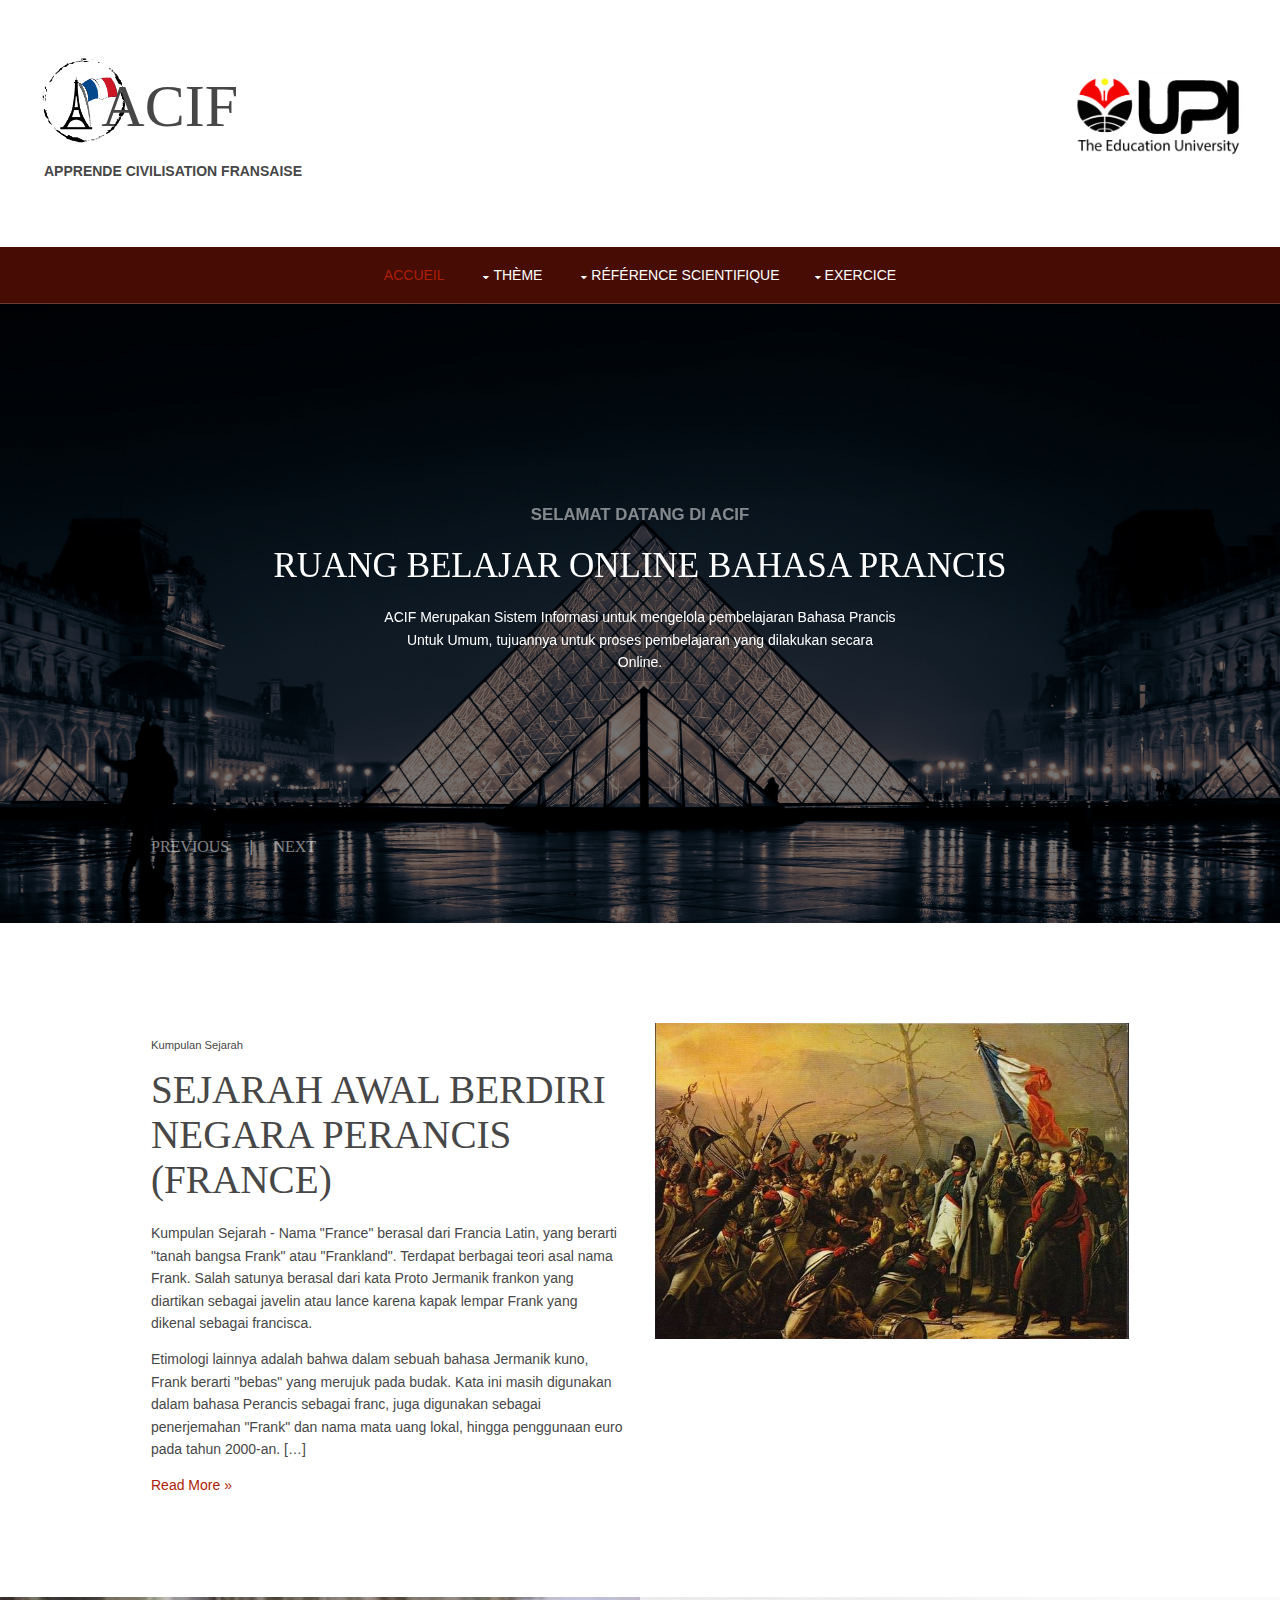
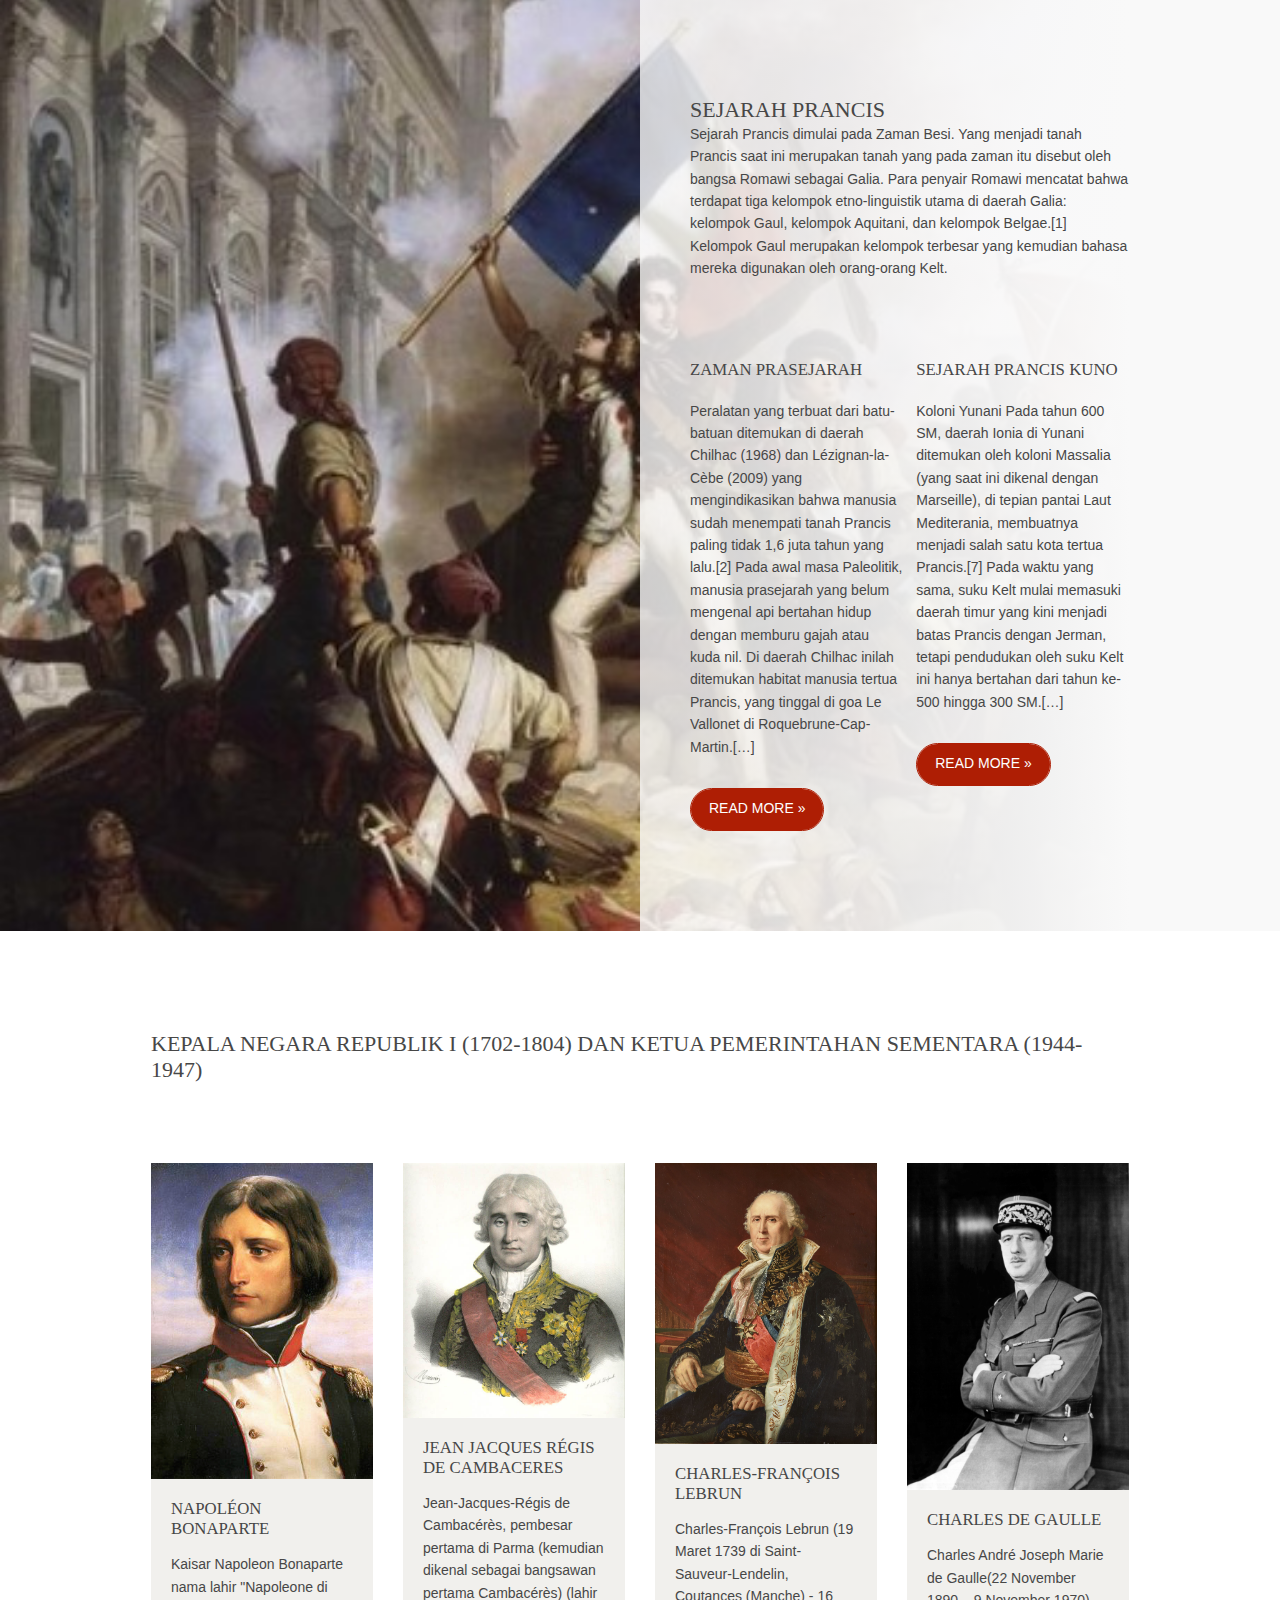
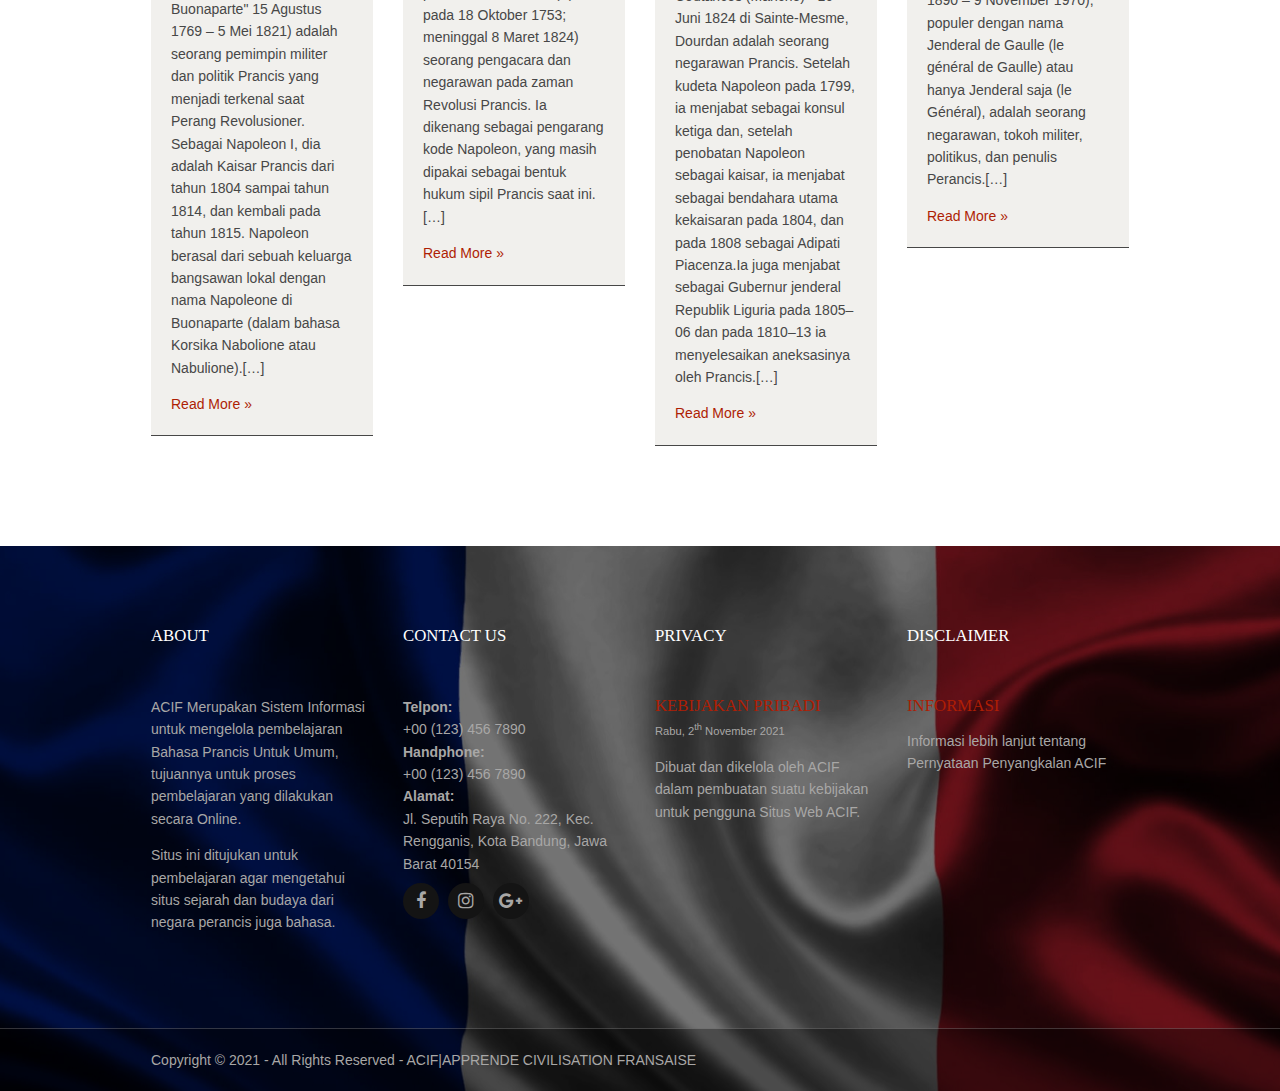
<file: Project/index.html>
<!DOCTYPE html>
<html>
<head>
<title>E-Learning</title>
<meta charset="utf-8">
<meta name="viewport" content="width=device-width, initial-scale=1.0, maximum-scale=1.0, user-scalable=no">
<link href="layout/styles/layout.css" rel="stylesheet" type="text/css" media="all">
</head>
<body id="top">
<!-- ################################################################################################ -->
<div class="wrapper row1">
  <header id="header" class="header"> 
    <!-- ################################################################################################ -->
    <div class="logo-custom">
      <img src="images/demo/2.png">
      <h3>ACIF</h3>
      <p><strong> APPRENDE CIVILISATION FRANSAISE</strong></p>
    </div>
    <div class="logo-custom upi">
      <img src="images/demo/Logo-UPI.png">
    </div>
    <!-- ################################################################################################ -->
  </header>
</div>
<!-- ################################################################################################ -->
<!-- Top Background Image Wrapper -->
<div class="bgded overlay" style="background-image:url('images/demo/backgrounds/louvre.jpg');"> 
  <!-- ################################################################################################ -->
  <div class="wrapper row2">
    <nav id="mainav" class="hoc clear"> 
      <!-- ################################################################################################ -->
      <ul class="clear">
        <li class="active"><a href="index.html">Accueil</a></li>
        <li><a class="drop" href="#">Thème</a>
          <ul>
            </li>
              <li><a href="pages/Geografi.html">GÉOGRAPHIE</a></li>
              <li><a href="pages/Histoire.html">HISTOIRE</a></li>
              <li><a href="pages/politik.html">POLITIQUE</a></li>
              <li><a href="pages/francophonie.html">FRANCOPHONIE</a></li>
              <li><a href="#">ÉCONOMIE</a></li>
              <li><a href="#">SOCIÉTÉ</a></li>
              <li><a href="#">CULTURE</a></li>
              <li><a href="#">LA VIE QUOTIDIENNE</a></li>
          </ul>
        </li>
        <li><a class="drop" href="#">Référence Scientifique</a>
              <ul>
                <li><a href="pages/referensi.html">Référence 1</a></li>
                <li><a href="#">Référence 2</a></li>
                <li><a href="#">Référence 3</a></li>
              </ul>
        <li><a class="drop" href="#">Exercice</a>
          <ul>
            <li><a href="pages/gallery.html">ENQUÊTE</a></li>
            <li><a class="drop" href="#">QUIZ</a>
           <ul>
            <li><a href="#">Quiz 1</a></li>
          </ul>
        </li>
      </ul>
      <!-- ################################################################################################ -->
    </nav>
  </div>
  <!-- ################################################################################################ -->
  <div id="pageintro" class="hoc clear"> 
    <!-- ################################################################################################ -->
    <div class="flexslider">
      <ul class="slides">
        <li>
          <article>
            <p>Selamat datang di ACIF</p>
            <h3 class="heading">Ruang Belajar Online Bahasa Prancis</h3>
            <p>ACIF Merupakan Sistem Informasi untuk mengelola pembelajaran Bahasa Prancis Untuk Umum, tujuannya untuk proses
            pembelajaran yang dilakukan secara Online.</p>
          </article>
        </li>
        <li>
          <article>
            <p>Selamat datang di ACIF</p>
            <h3 class="heading">Fasilitas Pembelajaran</h3>
            <p>Aplikasi ini memiliki konten materi yang lengkap. Aplikasi ini juga membantu bagi setiap orang untuk memiliki kesempatan belajar lebih banyak yang tidak hanya pada
            tatap muka di kelas, tetapi juga di luar kelas. Dan lebih mudah, membantu kegiatan pembelajaran pada setiap orang
            untuk belajar bahasa Prancis</p>
          </article>
        </li>
        <li>
          <article>
            <p>Selamat datang di ACIF</p>
            <h3 class="heading">Situs Website belajar Bahasa Prancis daring yang efektif</h3>
            <footer><a class="btn" href="pages/Geografi.html">Mulai</a></footer>
          </article>
        </li>
      </ul>
    </div>
    <!-- ################################################################################################ -->
  </div>
  <!-- ################################################################################################ -->
</div>
<!-- End Top Background Image Wrapper -->
<!-- ################################################################################################ -->
<div class="wrapper row3">
  <main class="hoc container clear"> 
    <!-- main body -->
    <!-- ################################################################################################ -->
    <div class="group">
      <div class="one_half first">
        <p class="font-xs">Kumpulan Sejarah</p>
        <h6 class="heading font-x3">Sejarah Awal Berdiri Negara Perancis (France)</h6>
        <p>Kumpulan Sejarah - Nama "France" berasal dari Francia Latin, yang berarti "tanah bangsa Frank" atau "Frankland". Terdapat berbagai teori asal nama Frank. Salah satunya berasal dari kata Proto Jermanik frankon yang diartikan sebagai javelin atau lance karena kapak lempar Frank yang dikenal sebagai francisca.</p>
        <p>Etimologi lainnya adalah bahwa dalam sebuah bahasa Jermanik kuno, Frank berarti "bebas" yang merujuk pada budak. Kata ini masih digunakan dalam bahasa Perancis sebagai franc, juga digunakan sebagai penerjemahan "Frank" dan nama mata uang lokal, hingga penggunaan euro pada tahun 2000-an. [&hellip;]</p>
        <footer><a href="#">Read More &raquo;</a></footer>
      </div>
      <div class="one_half"><a href="#"><img src="images/demo/3343307912.jpg" alt=""></a></div>
    </div>
    <!-- ################################################################################################ -->
    <!-- / main body -->
    <div class="clear"></div>
  </main>
</div>
<!-- ################################################################################################ -->
<div class="wrapper bgded" style="background-image:url('images/demo/backgrounds/Revolusi Perancis.jpg');">
  <div class="hoc split clear">
    <section> 
      <!-- ################################################################################################ -->
      <div class="sectiontitle">
        <h6 class="heading">Sejarah Prancis</h6>
        <p>Sejarah Prancis dimulai pada Zaman Besi. Yang menjadi tanah Prancis saat ini merupakan tanah yang pada zaman itu disebut oleh bangsa Romawi sebagai Galia. Para penyair Romawi mencatat bahwa terdapat tiga kelompok etno-linguistik utama di daerah Galia: kelompok Gaul, kelompok Aquitani, dan kelompok Belgae.[1] Kelompok Gaul merupakan kelompok terbesar yang kemudian bahasa mereka digunakan oleh orang-orang Kelt.</p>
      </div>
      <div class="group">
        <article class="one_half first">
          <h4 class="heading font-x1">Zaman prasejarah</h4>
          <p>Peralatan yang terbuat dari batu-batuan ditemukan di daerah Chilhac (1968) dan Lézignan-la-Cèbe (2009) yang mengindikasikan bahwa manusia sudah menempati tanah Prancis paling tidak 1,6 juta tahun yang lalu.[2] Pada awal masa Paleolitik, manusia prasejarah yang belum mengenal api bertahan hidup dengan memburu gajah atau kuda nil. Di daerah Chilhac inilah ditemukan habitat manusia tertua Prancis, yang tinggal di goa Le Vallonet di Roquebrune-Cap-Martin.[&hellip;]</p>
          <footer><a class="btn" href="#">Read More &raquo;</a></footer>
        </article>
        <article class="one_half">
          <h4 class="heading font-x1">Sejarah Prancis Kuno</h4>
          <p>Koloni Yunani Pada tahun 600 SM, daerah Ionia di Yunani ditemukan oleh koloni Massalia (yang saat ini dikenal dengan Marseille), di tepian pantai Laut Mediterania, membuatnya menjadi salah satu kota tertua Prancis.[7] Pada waktu yang sama, suku Kelt mulai memasuki daerah timur yang kini menjadi batas Prancis dengan Jerman, tetapi pendudukan oleh suku Kelt ini hanya bertahan dari tahun ke-500 hingga 300 SM.[&hellip;]</p>
          <footer><a class="btn" href="#">Read More &raquo;</a></footer>
        </article>
      </div>
      <!-- ################################################################################################ -->
    </section>
  </div>
</div>
<!-- ################################################################################################ -->
<div class="wrapper row3">
  <section class="hoc container clear"> 
    <!-- ################################################################################################ -->
    <div class="sectiontitle">
      <h6 class="heading">Kepala Negara Republik I (1702-1804) Dan Ketua Pemerintahan Sementara (1944-1947)</h6>
    </div>
    <div class="group elements">
      <article class="one_quarter first"><a href="#"><img src="images/demo/Napoleon_-_2.jpg" alt=""></a>
        <div class="txtwrap">
          <h4 class="heading">Napoléon Bonaparte</h4>
          <p>Kaisar Napoleon Bonaparte nama lahir "Napoleone di Buonaparte" 15 Agustus 1769 – 5 Mei 1821) adalah seorang pemimpin militer dan politik Prancis yang menjadi terkenal saat Perang Revolusioner. Sebagai Napoleon I, dia adalah Kaisar Prancis dari tahun 1804 sampai tahun 1814, dan kembali pada tahun 1815. Napoleon berasal dari sebuah keluarga bangsawan lokal dengan nama Napoleone di Buonaparte (dalam bahasa Korsika Nabolione atau Nabulione).[&hellip;]</p>
          <footer><a href="#">Read More &raquo;</a></footer>
        </div>
      </article>
      <article class="one_quarter"><a href="#"><img src="images/demo/Maurin_-_Cambaceres.png" alt=""></a>
        <div class="txtwrap">
          <h4 class="heading">Jean Jacques Régis De Cambaceres</h4>
          <p>Jean-Jacques-Régis de Cambacérès, pembesar pertama di Parma (kemudian dikenal sebagai bangsawan pertama Cambacérès) (lahir pada 18 Oktober 1753; meninggal 8 Maret 1824) seorang pengacara dan negarawan pada zaman Revolusi Prancis. Ia dikenang sebagai pengarang kode Napoleon, yang masih dipakai sebagai bentuk hukum sipil Prancis saat ini.[&hellip;]</p>
          <footer><a href="#">Read More &raquo;</a></footer>
        </div>
      </article>
      <article class="one_quarter"><a href="#"><img src="images/demo/Charles_François_Lebrun_prince_architrésorier_de_l'Empire.jpg" alt=""></a>
        <div class="txtwrap">
          <h4 class="heading">Charles-François Lebrun</h4>
          <p>Charles-François Lebrun (19 Maret 1739 di Saint-Sauveur-Lendelin, Coutances (Manche) - 16 Juni 1824 di Sainte-Mesme, Dourdan adalah seorang negarawan Prancis. Setelah kudeta Napoleon pada 1799, ia menjabat sebagai konsul ketiga dan, setelah penobatan Napoleon sebagai kaisar, ia menjabat sebagai bendahara utama kekaisaran pada 1804, dan pada 1808 sebagai Adipati Piacenza.Ia juga menjabat sebagai Gubernur jenderal Republik Liguria pada 1805–06 dan pada 1810–13 ia menyelesaikan aneksasinya oleh Prancis.[&hellip;]</p>
          <footer><a href="#">Read More &raquo;</a></footer>
        </div>
      </article>
      <article class="one_quarter"><a href="#"><img src="images/demo/De_Gaulle-OWI.jpg" alt=""></a>
        <div class="txtwrap">
          <h4 class="heading">Charles de Gaulle</h4>
          <p>Charles André Joseph Marie de Gaulle(22 November 1890 – 9 November 1970), populer dengan nama Jenderal de Gaulle (le général de Gaulle) atau hanya Jenderal saja (le Général), adalah seorang negarawan, tokoh militer, politikus, dan penulis Perancis.[&hellip;]</p>
          <footer><a href="#">Read More &raquo;</a></footer>
        </div>
      </article>
    </div>
    <!-- ################################################################################################ -->
   
    <!-- ################################################################################################ -->
    <div class="clear"></div>
  </section>
</div>
<!-- ################################################################################################ -->
<!-- Footer Background Image Wrapper -->
<div class="bgded overlay" style="background-image:url('images/demo/backgrounds/Wallpaper.jpg');"> 
  <!-- ################################################################################################ -->
  <div class="wrapper row4">
    <footer id="footer" class="hoc clear"> 
      <!-- ################################################################################################ -->
      <div class="one_quarter first">
        <h6 class="heading">About</h6>
        <p>ACIF Merupakan Sistem Informasi untuk mengelola pembelajaran Bahasa Prancis Untuk Umum, tujuannya untuk proses pembelajaran yang dilakukan secara Online.</p>
        <p>Situs ini ditujukan untuk pembelajaran agar mengetahui situs sejarah dan budaya dari negara perancis juga bahasa.</p>
      </div>
      <div class="one_quarter">
        <h6 class="heading">Contact us</h6>
          <ul class="nospace">
          <ul class="nospace inline">
              <li><strong>Telpon:</strong><br>
                +00 (123) 456 7890</li>
              <li><strong>Handphone:</strong><br>
                +00 (123) 456 7890</li>
              <li><strong>Alamat:</strong><br>
                Jl. Seputih Raya No. 222, Kec. Rengganis, Kota Bandung, Jawa Barat 40154
          </ul>
          </ul>
        <ul class="faico clear">
          <li><a class="faicon-facebook" href="#"><i class="fa fa-facebook"></i></a></li>
          <li><a class="faicon-instagram" href="#"><i class="fa fa-instagram"></i></a></li>
          <li><a class="faicon-google-plus" href="#"><i class="fa fa-google-plus"></i></a></li>
        </ul>
      </div>
      <div class="one_quarter">
        <h6 class="heading">Privacy</h6>
        <article>
          <h2 class="nospace font-x1"><a href="pages/privasi.html">Kebijakan Pribadi</a></h2>
          <time class="font-xs" datetime="2021-04-06">Rabu, 2<sup>th</sup> November 2021</time>
          <p>Dibuat dan dikelola oleh ACIF dalam pembuatan suatu kebijakan untuk pengguna Situs Web ACIF.</p>
        </article>
      </div>
      <div class="one_quarter">
        <h6 class="heading">Disclaimer</h6>
        <ul class="nospace linklist">
          <h2 class="nospace font-x1"><a href="pages/Disclaimer.html">Informasi</a></h2>
          <p>Informasi lebih lanjut tentang Pernyataan Penyangkalan ACIF </p>
        </ul>
      </div>
      <!-- ################################################################################################ -->
    </footer>
  </div>
  <!-- ################################################################################################ -->
  <div class="wrapper row5">
    <div id="copyright" class="hoc clear"> 
      <!-- ################################################################################################ -->
      <p class="fl_left">Copyright &copy; 2021 - All Rights Reserved - <a href="#">ACIF|APPRENDE CIVILISATION FRANSAISE</a></p>
      <!-- ################################################################################################ -->
    </div>
  </div>
  <!-- ################################################################################################ -->
</div>
<!-- End Footer Background Image Wrapper -->
<!-- ################################################################################################ -->
<a id="backtotop" href="#top"><i class="fa fa-chevron-up"></i></a>
<!-- JAVASCRIPTS -->
</body>
<script src="layout/scripts/jquery.min.js"></script>
<script src="layout/scripts/jquery.backtotop.js"></script>
<script src="layout/scripts/jquery.mobilemenu.js"></script>
<script src="layout/scripts/jquery.flexslider-min.js"></script>
<script>
  $(document).ready(() => {
   
   let v = $('.flexslider').flexslider({
      animation: "slide",
      slideshow: true,
      animationLoop: true
    });
    window.console.log(v);
  });
</script>
</html>
</file>
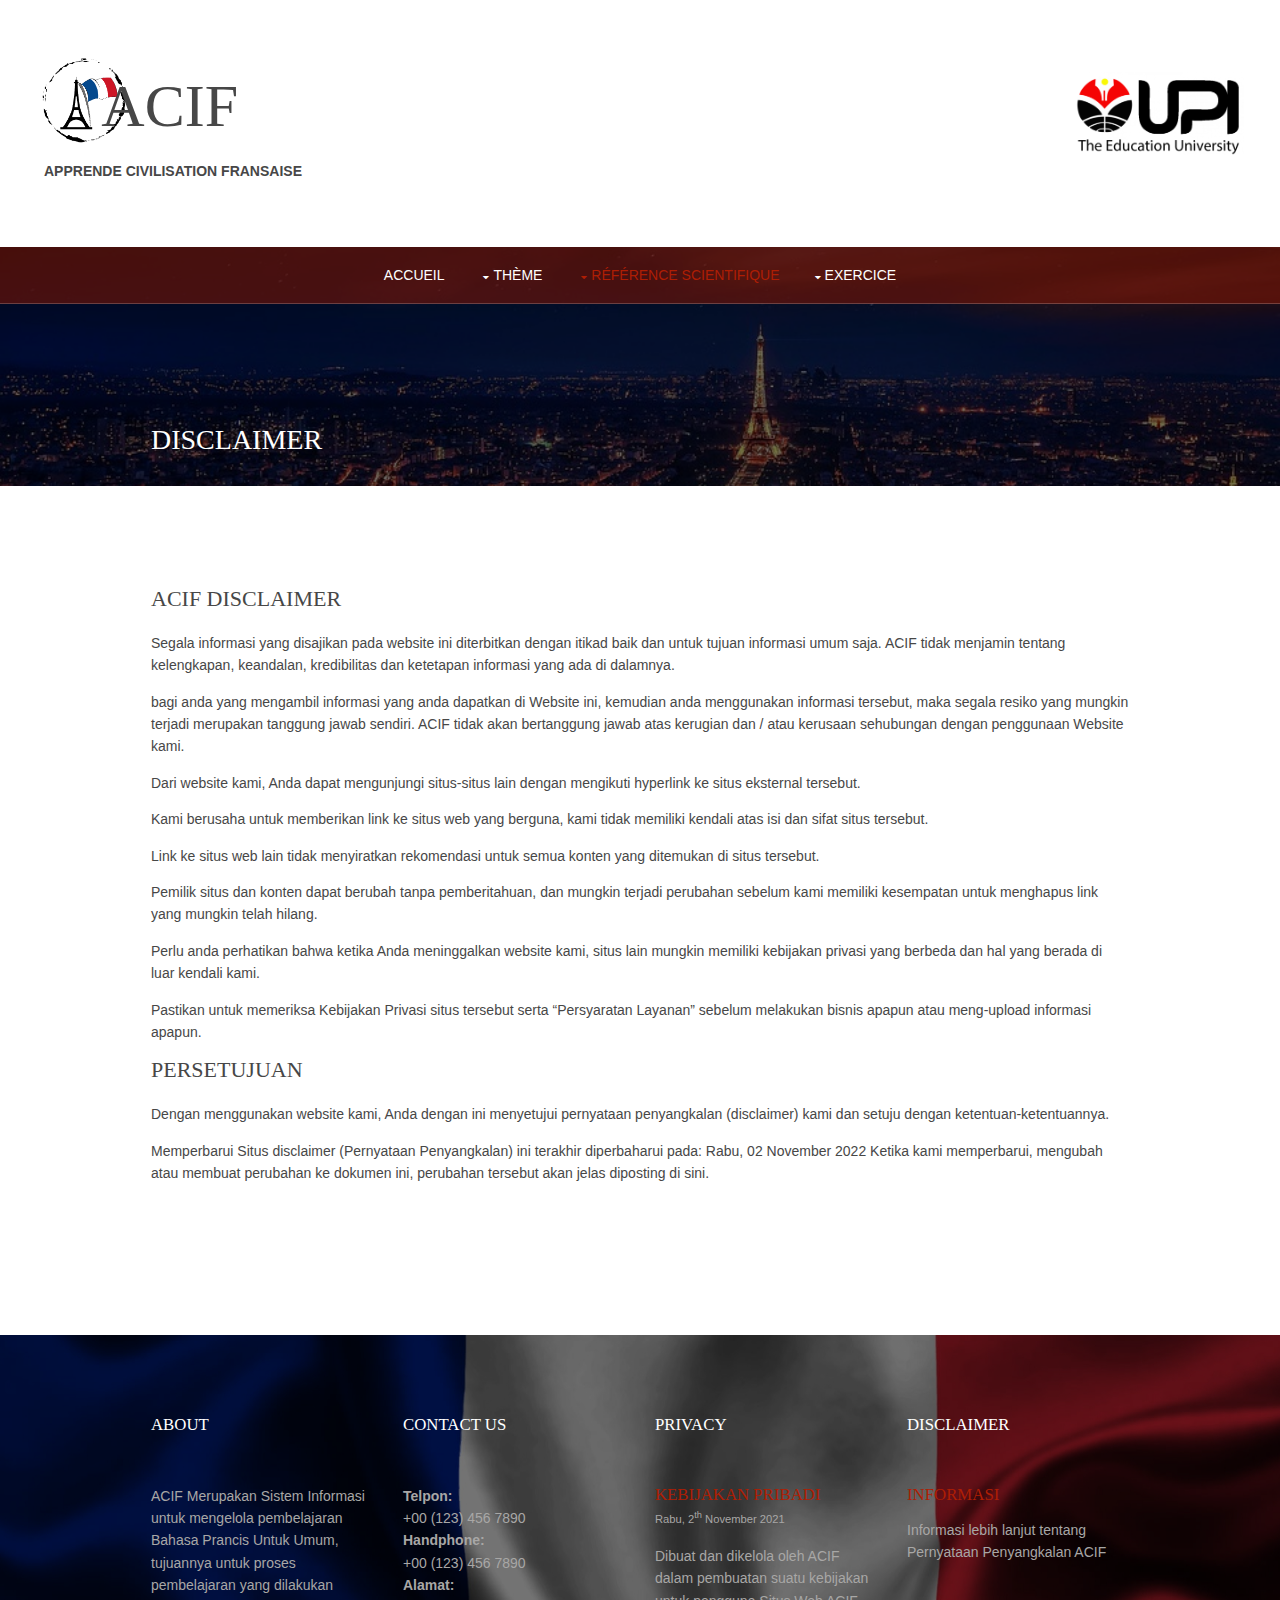
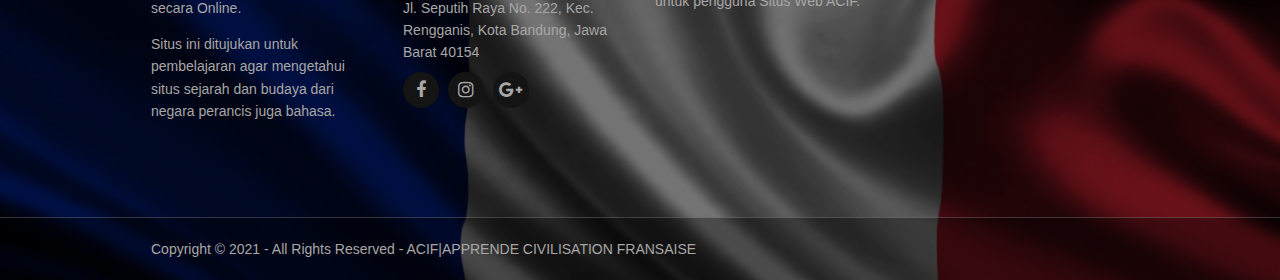
<file: Project/pages/Disclaimer.html>
<!DOCTYPE html>
<html>
<head>
<title>E-Learning</title>
<meta charset="utf-8">
<meta name="viewport" content="width=device-width, initial-scale=1.0, maximum-scale=1.0, user-scalable=no">
<link href="../layout/styles/layout.css" rel="stylesheet" type="text/css" media="all">
</head>
<body id="top">
<!-- ################################################################################################ -->
<div class="wrapper row1">
  <header id="header" class="header"> 
    <!-- ################################################################################################ -->
    <div class="logo-custom">
      <img src="../images/demo/2.png">
      <h3 >ACIF</h3>
      <p ><strong> APPRENDE CIVILISATION FRANSAISE</strong></p>
    </div>
    <div class="logo-custom upi">
      <img src="../images/demo/Logo-UPI.png">
    </div>
    <!-- ################################################################################################ -->
  </header>
</div>
<!-- ################################################################################################ -->
<!-- Top Background Image Wrapper -->
<div class="bgded overlay" style="background-image:url('../images/demo/backgrounds/paris.jpg');"> 
  <!-- ################################################################################################ -->
  <div class="wrapper row2">
    <nav id="mainav" class="hoc clear"> 
      <!-- ################################################################################################ -->
      <ul class="clear">
        <li><a href="../index.html">Accueil</a></li>
        <li><a class="drop" href="#">Thème</a>
          <ul>
            </li>
              <li><a href="Geografi.html">GÉOGRAPHIE</a></li>
              <li><a href="Histoire.html">HISTOIRE</a></li>
              <li><a href="politik.html">POLITIQUE</a></li>
              <li><a href="francophonie.html">FRANCOPHONIE</a></li>
              <li><a href="#">ÉCONOMIE</a></li>
              <li><a href="#">SOCIÉTÉ</a></li>
              <li><a href="#">CULTURE</a></li>
              <li><a href="#">LA VIE QUOTIDIENNE</a></li>
              <ul>
              </ul>
          </ul>
        </li>
        <li class="active"><a class="drop" href="#">Référence Scientifique</a>
              <ul>
                <li class="active"><a href="referensi.html">Référence 1</a></li>
                <li><a href="#">Référence 2</a></li>
                <li><a href="#">Référence 3</a></li>
              </ul>
        <li><a class="drop" href="#">Exercice</a>
          <ul>
            <li><a href="pages/gallery.html">ENQUÊTE</a></li>
            <li><a class="drop" href="#">QUIZ</a>
           <ul>
            <li><a href="#">Quiz 1</a></li>
          </ul>
      <!-- ################################################################################################ -->
    </nav>
  </div>
  <!-- ################################################################################################ -->
  <section id="breadcrumb" class="hoc clear"> 
    <!-- ################################################################################################ -->
    <h6 class="heading">Disclaimer</h6>
    <!-- ################################################################################################ -->
  </section>
  <!-- ################################################################################################ -->
</div>
<!-- End Top Background Image Wrapper -->
<!-- ################################################################################################ -->
  <main class="hoc container clear"> 
    <!-- main body -->
    <!-- ################################################################################################ -->
    <div class="content"> 
      <!-- ################################################################################################ -->
      <div id="gallery">
        <figure>
          <header class="heading">ACIF Disclaimer</header>
          <p>Segala informasi yang disajikan pada website ini diterbitkan dengan itikad baik dan untuk tujuan informasi umum saja.
            ACIF tidak menjamin tentang kelengkapan, keandalan, kredibilitas dan ketetapan informasi yang ada di dalamnya.</p>
            <p> bagi anda yang mengambil informasi yang anda dapatkan di Website ini, kemudian anda menggunakan informasi tersebut, maka segala resiko yang mungkin terjadi merupakan tanggung jawab sendiri. ACIF tidak akan bertanggung jawab atas kerugian dan / atau kerusaan sehubungan dengan penggunaan Website kami. </p>
            <p> Dari website kami, Anda dapat mengunjungi situs-situs lain dengan mengikuti hyperlink ke situs eksternal tersebut.</p>
            <p>Kami berusaha untuk memberikan link ke situs web yang berguna, kami tidak memiliki kendali atas isi dan sifat situs tersebut.</p>
            <p>Link ke situs web lain tidak menyiratkan rekomendasi untuk semua konten yang ditemukan di situs tersebut.</p>
            <p>Pemilik situs dan konten dapat berubah tanpa pemberitahuan, dan mungkin terjadi perubahan sebelum kami memiliki kesempatan untuk menghapus link yang mungkin telah hilang.</p>
            <p>Perlu anda perhatikan bahwa ketika Anda meninggalkan website kami, situs lain mungkin memiliki kebijakan privasi yang berbeda dan hal yang berada di luar kendali kami.</p>
            <p>Pastikan untuk memeriksa Kebijakan Privasi situs tersebut serta “Persyaratan Layanan” sebelum melakukan bisnis apapun atau meng-upload informasi apapun.</p>
      <!-- ################################################################################################ -->
          <header class="heading">Persetujuan</header>
            <p>Dengan menggunakan website kami, Anda dengan ini menyetujui pernyataan penyangkalan (disclaimer) kami dan setuju dengan ketentuan-ketentuannya.</p>
            <p> Memperbarui
              Situs disclaimer (Pernyataan Penyangkalan) ini terakhir diperbaharui pada: Rabu, 02 November 2022
              Ketika kami memperbarui, mengubah atau membuat perubahan ke dokumen ini, perubahan tersebut akan jelas diposting di sini.</p>
        </figure>
      </div>
    <!-- ################################################################################################ -->
    <!-- / main body -->
    <div class="clear"></div>
  </main>
</div>
<!-- ################################################################################################ -->
<!-- Footer Background Image Wrapper -->
<div class="bgded overlay" style="background-image:url('../images/demo/backgrounds/Wallpaper.jpg');"> 
  <!-- ################################################################################################ -->
  <div class="wrapper row4">
    <footer id="footer" class="hoc clear"> 
      <!-- ################################################################################################ -->
      <div class="one_quarter first">
        <h6 class="heading">About</h6>
        <p>ACIF Merupakan Sistem Informasi untuk mengelola pembelajaran Bahasa Prancis Untuk Umum, tujuannya untuk proses pembelajaran yang dilakukan secara Online.</p>
        <p>Situs ini ditujukan untuk pembelajaran agar mengetahui situs sejarah dan budaya dari negara perancis juga bahasa.</p>
      </div>
      <div class="one_quarter">
        <h6 class="heading">Contact Us</h6>
          <ul class="nospace">
            <ul class="nospace inline">
              <li><strong>Telpon:</strong><br>
                +00 (123) 456 7890</li>
              <li><strong>Handphone:</strong><br>
                +00 (123) 456 7890</li>
              <li><strong>Alamat:</strong><br>
                Jl. Seputih Raya No. 222, Kec. Rengganis, Kota Bandung, Jawa Barat 40154
          </ul>
          </ul>
        <ul class="faico clear">
          <li><a class="faicon-facebook" href="#"><i class="fa fa-facebook"></i></a></li>
          <li><a class="faicon-instagram" href="#"><i class="fa fa-instagram"></i></a></li>
          <li><a class="faicon-google-plus" href="#"><i class="fa fa-google-plus"></i></a></li>
        </ul>
      </div>
      <div class="one_quarter">
        <h6 class="heading">Privacy</h6>
         <article>
          <h2 class="nospace font-x1"><a href="privasi.html">Kebijakan Pribadi</a></h2>
          <time class="font-xs" datetime="2021-04-06">Rabu, 2<sup>th</sup> November 2021</time>
          <p>Dibuat dan dikelola oleh ACIF dalam pembuatan suatu kebijakan untuk pengguna Situs Web ACIF.</p>
        </article>
      </div>
      <div class="one_quarter">
        <h6 class="heading">Disclaimer</h6>
        <ul class="nospace linklist">
          <h2 class="nospace font-x1"><a href="Disclaimer.html">Informasi</a></h2>
          <p>Informasi lebih lanjut tentang Pernyataan Penyangkalan ACIF </p>
        </ul>
      </div>
      <!-- ################################################################################################ -->
    </footer>
  </div>
  <!-- ################################################################################################ -->
  <div class="wrapper row5">
    <div id="copyright" class="hoc clear"> 
      <!-- ################################################################################################ -->
       <p class="fl_left">Copyright &copy; 2021 - All Rights Reserved - <a href="#">ACIF|APPRENDE CIVILISATION FRANSAISE</a></p>
      <!-- ################################################################################################ -->
    </div>
  </div>
  <!-- ################################################################################################ -->
</div>
<!-- End Footer Background Image Wrapper -->
<!-- ################################################################################################ -->
<a id="backtotop" href="#top"><i class="fa fa-chevron-up"></i></a>
<!-- JAVASCRIPTS -->
<script src="../layout/scripts/jquery.min.js"></script>
<script src="../layout/scripts/jquery.backtotop.js"></script>
<script src="../layout/scripts/jquery.mobilemenu.js"></script>
</body>
</html>
</file>
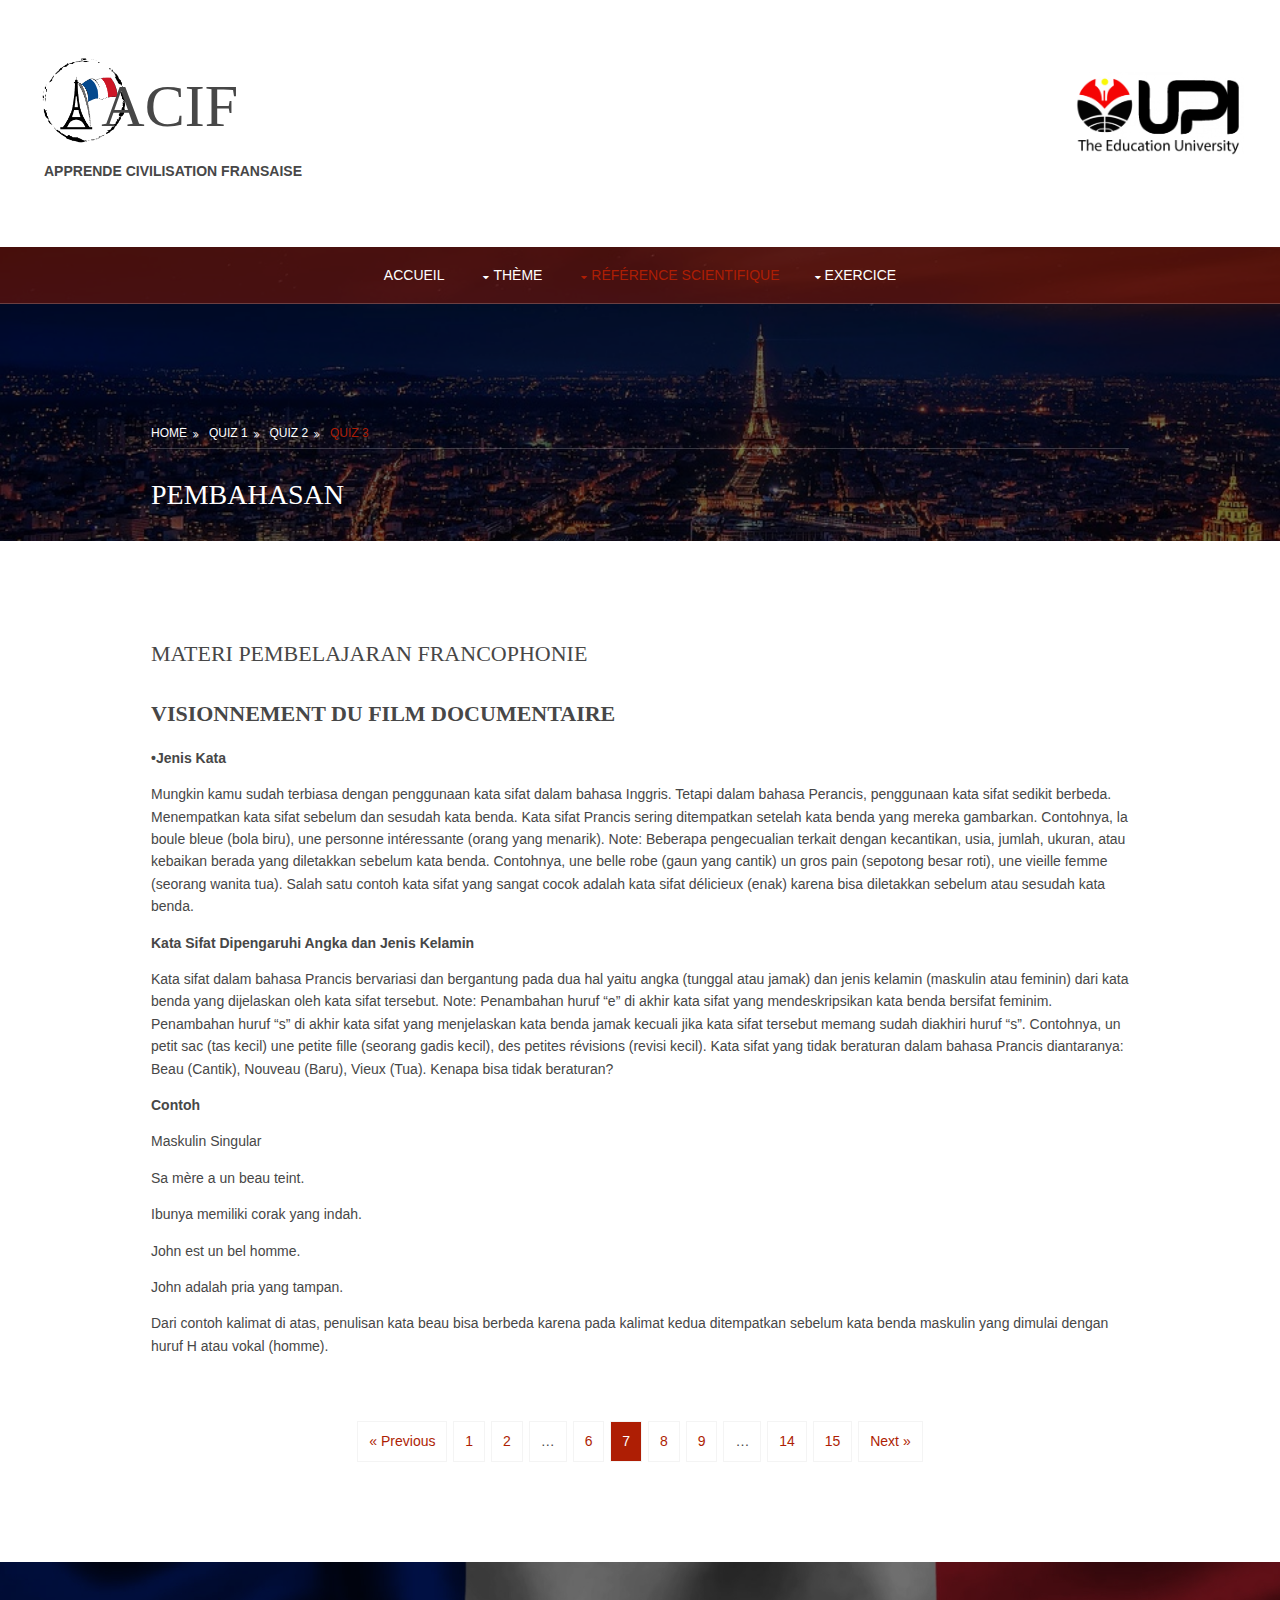
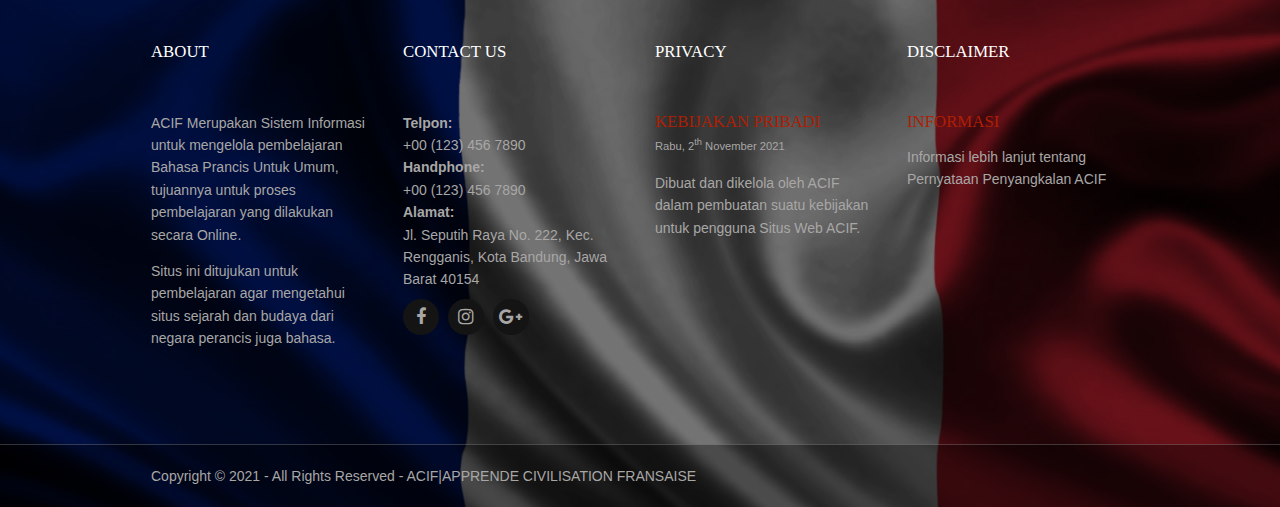
<file: Project/pages/francophonie.html>
<!DOCTYPE html>
<html>
<head>
<title>E-Learning</title>
<meta charset="utf-8">
<meta name="viewport" content="width=device-width, initial-scale=1.0, maximum-scale=1.0, user-scalable=no">
<link href="../layout/styles/layout.css" rel="stylesheet" type="text/css" media="all">
</head>
<body id="top">
<!-- ################################################################################################ -->
<div class="wrapper row1">
  <header id="header" class="header"> 
    <!-- ################################################################################################ -->
    <div class="logo-custom">
      <img src="../images/demo/2.png">
      <h3 >ACIF</h3>
      <p ><strong> APPRENDE CIVILISATION FRANSAISE</strong></p>
    </div>
    <div class="logo-custom upi">
      <img src="../images/demo/Logo-UPI.png">
    </div>
    <!-- ################################################################################################ -->
  </header>
</div>
<!-- ################################################################################################ -->
<!-- Top Background Image Wrapper -->
<div class="bgded overlay" style="background-image:url('../images/demo/backgrounds/paris.jpg');"> 
  <!-- ################################################################################################ -->
  <div class="wrapper row2">
    <nav id="mainav" class="hoc clear"> 
      <!-- ################################################################################################ -->
      <ul class="clear">
        <li><a href="../index.html">Accueil</a></li>
        <li><a class="drop" href="#">Thème</a>
          <ul>
            </li>
              <li><a href="Geografi.html">GÉOGRAPHIE</a></li>
              <li><a href="Histoire.html">HISTOIRE</a></li>
              <li><a href="politik.html">POLITIQUE</a></li>
              <li><a href="francophonie.html">FRANCOPHONIE</a></li>
              <li><a href="#">ÉCONOMIE</a></li>
              <li><a href="#">SOCIÉTÉ</a></li>
              <li><a href="#">CULTURE</a></li>
              <li><a href="#">LA VIE QUOTIDIENNE</a></li>
              <ul>
              </ul>
          </ul>
        </li>
        <li class="active"><a class="drop" href="#">Référence Scientifique</a>
              <ul>
                <li class="active"><a href="referensi.html">Référence 1</a></li>
                <li><a href="#">Référence 2</a></li>
                <li><a href="#">Référence 3</a></li>
              </ul>
        <li><a class="drop" href="#">Exercice</a>
          <ul>
            <li><a href="pages/gallery.html">ENQUÊTE</a></li>
            <li><a class="drop" href="#">QUIZ</a>
           <ul>
            <li><a href="#">Quiz 1</a></li>
          </ul>
      <!-- ################################################################################################ -->
    </nav>
  </div>
  <!-- ################################################################################################ -->
  <section id="breadcrumb" class="hoc clear"> 
    <!-- ################################################################################################ -->
    <ul>
      <li><a href="../index.html">Home</a></li>
      <li><a href="https://quizizz.com/admin/quiz/5dc6373b3caced001fbf71cc/bahasa-perancis">Quiz 1</a></li>
      <li><a href="https://www.mentimeter.com/">Quiz 2</a></li>
      <li><a href="">Quiz 3</a></li>
    </ul>
    <!-- ################################################################################################ -->
    <h6 class="heading">Pembahasan</h6>
    <!-- ################################################################################################ -->
  </section>
  <!-- ################################################################################################ -->
</div>
<!-- End Top Background Image Wrapper -->
<!-- ################################################################################################ -->
  <main class="hoc container clear"> 
    <!-- main body -->
    <!-- ################################################################################################ -->
    <div class="content"> 
      <!-- ################################################################################################ -->
      <div id="gallery">
        <figure>
          <header class="heading">Materi Pembelajaran FRANCOPHONIE</header>
          <ul class="nospace clear">
            <p style="text-align:left;"><strong><h5>Visionnement du film documentaire </h5></strong></p>
            <p style="text-align:left;"><strong>•Jenis Kata</strong></p>
              <p> Mungkin kamu sudah terbiasa dengan penggunaan kata sifat dalam bahasa Inggris. Tetapi dalam bahasa Perancis, penggunaan kata sifat sedikit berbeda.
            Menempatkan kata sifat sebelum dan sesudah kata benda. Kata sifat Prancis sering ditempatkan setelah kata benda yang mereka gambarkan. Contohnya, la boule bleue (bola biru), une personne intéressante (orang yang menarik).
            Note: Beberapa pengecualian terkait dengan kecantikan, usia, jumlah, ukuran, atau kebaikan berada yang diletakkan sebelum kata benda. Contohnya, une belle robe (gaun yang cantik) un gros pain (sepotong besar roti), une vieille femme (seorang wanita tua). Salah satu contoh kata sifat yang sangat cocok adalah kata sifat délicieux (enak) karena bisa diletakkan sebelum atau sesudah kata benda.
            <p style="text-align:left;"><strong>Kata Sifat Dipengaruhi Angka dan Jenis Kelamin</strong></p>
              <p> Kata sifat dalam bahasa Prancis bervariasi dan bergantung pada dua hal yaitu angka (tunggal atau jamak) dan jenis kelamin (maskulin atau feminin) dari kata benda yang dijelaskan oleh kata sifat tersebut.
                Note: Penambahan huruf “e” di akhir kata sifat yang mendeskripsikan kata benda bersifat feminim. Penambahan huruf “s” di akhir kata sifat yang menjelaskan kata benda jamak kecuali jika kata sifat tersebut memang sudah diakhiri huruf “s”. Contohnya, un petit sac (tas kecil) une petite fille (seorang gadis kecil), des petites révisions (revisi kecil).
                Kata sifat yang tidak beraturan dalam bahasa Prancis diantaranya: Beau (Cantik), Nouveau (Baru), Vieux (Tua). Kenapa bisa tidak beraturan?</p>
                <p style="text-align:left;"><strong>Contoh</strong></p>
                <p> Maskulin Singular</p>
                    <p>Sa mère a un beau teint.</p>
                    <p>Ibunya memiliki corak yang indah.</p>
                    <p>John est un bel homme.</p>
                    <p>John adalah pria yang tampan.</p>
                <p>Dari contoh kalimat di atas, penulisan kata beau bisa berbeda karena pada kalimat kedua ditempatkan sebelum kata benda maskulin yang dimulai dengan huruf H atau vokal (homme).</p>
          </ul>
        </figure>
      </div>
      <!-- ################################################################################################ -->
      <nav class="pagination">
        <ul>
          <li><a href="#">&laquo; Previous</a></li>
          <li><a href="#">1</a></li>
          <li><a href="#">2</a></li>
          <li><strong>&hellip;</strong></li>
          <li><a href="#">6</a></li>
          <li class="current"><strong>7</strong></li>
          <li><a href="#">8</a></li>
          <li><a href="#">9</a></li>
          <li><strong>&hellip;</strong></li>
          <li><a href="#">14</a></li>
          <li><a href="#">15</a></li>
          <li><a href="#">Next &raquo;</a></li>
        </ul>
      </nav>
      <!-- ################################################################################################ -->
    </div>
    <!-- ################################################################################################ -->
    <!-- / main body -->
    <div class="clear"></div>
  </main>
</div>
<!-- ################################################################################################ -->
<!-- Footer Background Image Wrapper -->
<div class="bgded overlay" style="background-image:url('../images/demo/backgrounds/Wallpaper.jpg');"> 
  <!-- ################################################################################################ -->
  <div class="wrapper row4">
    <footer id="footer" class="hoc clear"> 
      <!-- ################################################################################################ -->
      <div class="one_quarter first">
        <h6 class="heading">About</h6>
        <p>ACIF Merupakan Sistem Informasi untuk mengelola pembelajaran Bahasa Prancis Untuk Umum, tujuannya untuk proses pembelajaran yang dilakukan secara Online.</p>
        <p>Situs ini ditujukan untuk pembelajaran agar mengetahui situs sejarah dan budaya dari negara perancis juga bahasa.</p>
      </div>
      <div class="one_quarter">
        <h6 class="heading">Contact Us</h6>
          <ul class="nospace">
            <ul class="nospace inline">
              <li><strong>Telpon:</strong><br>
                +00 (123) 456 7890</li>
              <li><strong>Handphone:</strong><br>
                +00 (123) 456 7890</li>
              <li><strong>Alamat:</strong><br>
                Jl. Seputih Raya No. 222, Kec. Rengganis, Kota Bandung, Jawa Barat 40154  
          </ul>
          </ul>
        <ul class="faico clear">
          <li><a class="faicon-facebook" href="#"><i class="fa fa-facebook"></i></a></li>
          <li><a class="faicon-instagram" href="#"><i class="fa fa-instagram"></i></a></li>
          <li><a class="faicon-google-plus" href="#"><i class="fa fa-google-plus"></i></a></li>
        </ul>
      </div>
      <div class="one_quarter">
        <h6 class="heading">Privacy</h6>
        <article>
          <h2 class="nospace font-x1"><a href="privasi.html">Kebijakan Pribadi</a></h2>
          <time class="font-xs" datetime="2021-04-06">Rabu, 2<sup>th</sup> November 2021</time>
          <p>Dibuat dan dikelola oleh ACIF dalam pembuatan suatu kebijakan untuk pengguna Situs Web ACIF.</p>
        </article>
      </div>
      <div class="one_quarter">
        <h6 class="heading">Disclaimer</h6>
        <ul class="nospace linklist">
          <h2 class="nospace font-x1"><a href="Disclaimer.html">Informasi</a></h2>
          <p>Informasi lebih lanjut tentang Pernyataan Penyangkalan ACIF </p>
        </ul>
      </div>
      <!-- ################################################################################################ -->
    </footer>
  </div>
  <!-- ################################################################################################ -->
  <div class="wrapper row5">
    <div id="copyright" class="hoc clear"> 
      <!-- ################################################################################################ -->
       <p class="fl_left">Copyright &copy; 2021 - All Rights Reserved - <a href="#">ACIF|APPRENDE CIVILISATION FRANSAISE</a></p>
      <!-- ################################################################################################ -->
    </div>
  </div>
  <!-- ################################################################################################ -->
</div>
<!-- End Footer Background Image Wrapper -->
<!-- ################################################################################################ -->
<a id="backtotop" href="#top"><i class="fa fa-chevron-up"></i></a>
<!-- JAVASCRIPTS -->
<script src="../layout/scripts/jquery.min.js"></script>
<script src="../layout/scripts/jquery.backtotop.js"></script>
<script src="../layout/scripts/jquery.mobilemenu.js"></script>
</body>
</html>
</file>
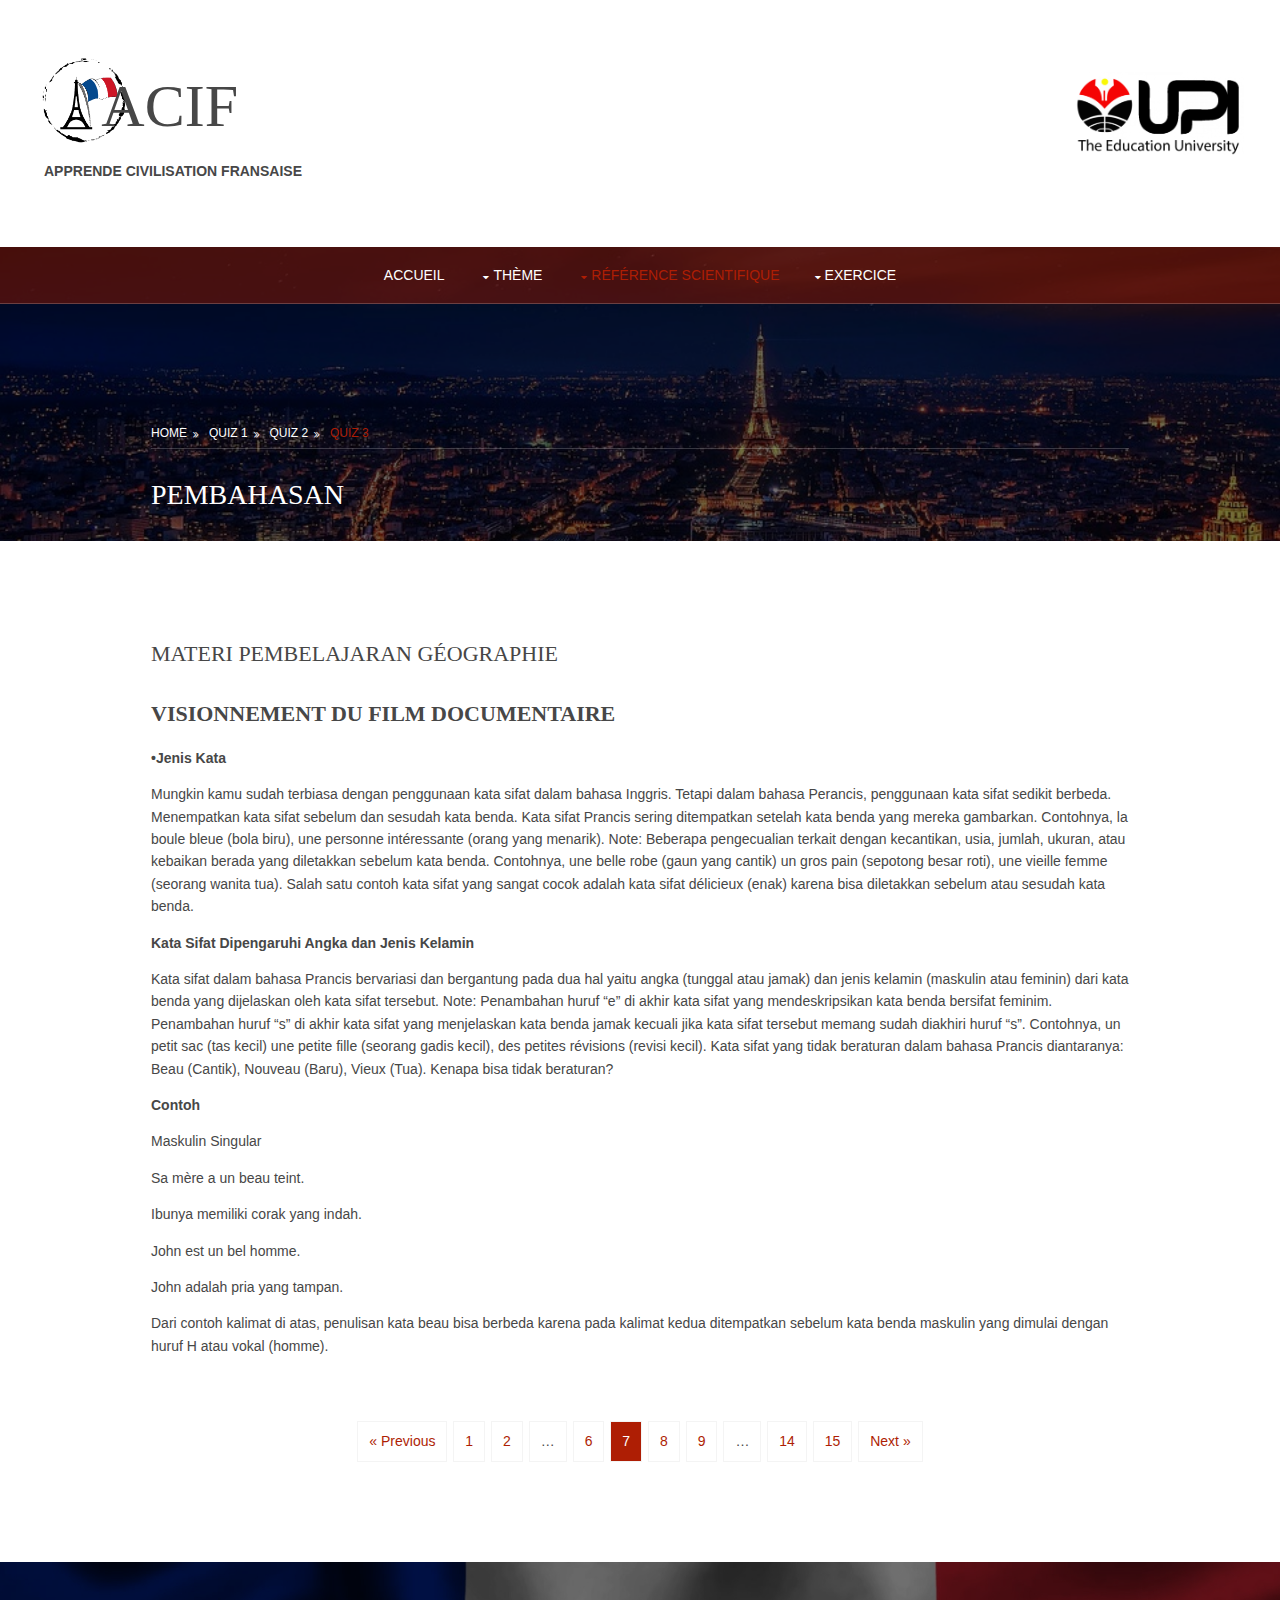
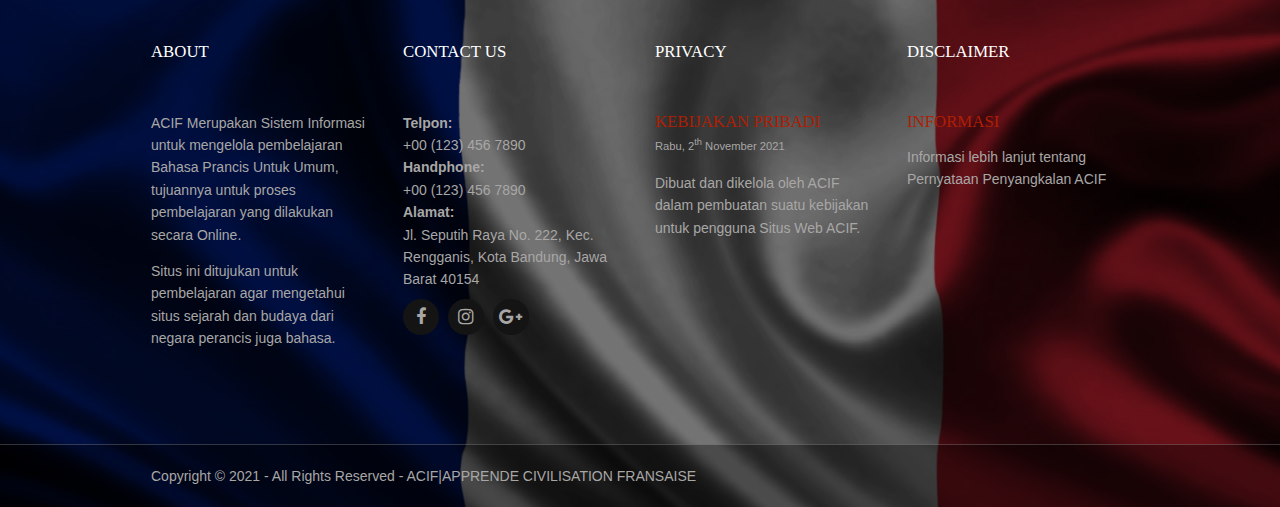
<file: Project/pages/Geografi.html>
<!DOCTYPE html>
<html>
<head>
<title>E-Learning</title>
<meta charset="utf-8">
<meta name="viewport" content="width=device-width, initial-scale=1.0, maximum-scale=1.0, user-scalable=no">
<link href="../layout/styles/layout.css" rel="stylesheet" type="text/css" media="all">
</head>
<body id="top">
<!-- ################################################################################################ -->
<div class="wrapper row1">
  <header id="header" class="header"> 
    <!-- ################################################################################################ -->
    <div class="logo-custom">
      <img src="../images/demo/2.png">
      <h3 >ACIF</h3>
      <p ><strong> APPRENDE CIVILISATION FRANSAISE</strong></p>
    </div>
    <div class="logo-custom upi">
      <img src="../images/demo/Logo-UPI.png">
    </div>
    <!-- ################################################################################################ -->
  </header>
</div>
<!-- ################################################################################################ -->
<!-- Top Background Image Wrapper -->
<div class="bgded overlay" style="background-image:url('../images/demo/backgrounds/paris.jpg');"> 
  <!-- ################################################################################################ -->
  <div class="wrapper row2">
    <nav id="mainav" class="hoc clear"> 
      <!-- ################################################################################################ -->
      <ul class="clear">
        <li><a href="../index.html">Accueil</a></li>
        <li><a class="drop" href="#">Thème</a>
          <ul>
            </li>
              <li><a href="Geografi.html">GÉOGRAPHIE</a></li>
              <li><a href="Histoire.html">HISTOIRE</a></li>
              <li><a href="politik.html">POLITIQUE</a></li>
              <li><a href="francophonie.html">FRANCOPHONIE</a></li>
              <li><a href="#">ÉCONOMIE</a></li>
              <li><a href="#">SOCIÉTÉ</a></li>
              <li><a href="#">CULTURE</a></li>
              <li><a href="#">LA VIE QUOTIDIENNE</a></li>
              <ul>
              </ul>
          </ul>
        </li>
        <li class="active"><a class="drop" href="#">Référence Scientifique</a>
              <ul>
                <li class="active"><a href="referensi.html">Référence 1</a></li>
                <li><a href="#">Référence 2</a></li>
                <li><a href="#">Référence 3</a></li>
              </ul>
        <li><a class="drop" href="#">Exercice</a>
          <ul>
            <li><a href="pages/gallery.html">ENQUÊTE</a></li>
            <li><a class="drop" href="#">QUIZ</a>
           <ul>
            <li><a href="#">Quiz 1</a></li>
          </ul>
      <!-- ################################################################################################ -->
    </nav>
  </div>
  <!-- ################################################################################################ -->
  <section id="breadcrumb" class="hoc clear"> 
    <!-- ################################################################################################ -->
    <ul>
      <li><a href="../index.html">Home</a></li>
      <li><a href="https://quizizz.com/admin/quiz/5dc6373b3caced001fbf71cc/bahasa-perancis">Quiz 1</a></li>
      <li><a href="https://www.mentimeter.com/">Quiz 2</a></li>
      <li><a href="">Quiz 3</a></li>
    </ul>
    <!-- ################################################################################################ -->
    <h6 class="heading">Pembahasan</h6>
    <!-- ################################################################################################ -->
  </section>
  <!-- ################################################################################################ -->
</div>
<!-- End Top Background Image Wrapper -->
<!-- ################################################################################################ -->
  <main class="hoc container clear"> 
    <!-- main body -->
    <!-- ################################################################################################ -->
    <div class="content"> 
      <!-- ################################################################################################ -->
      <div id="gallery">
        <figure>
          <header class="heading">Materi Pembelajaran GÉOGRAPHIE</header>
          <ul class="nospace clear">
            <p style="text-align:left;"><strong><h5>Visionnement du film documentaire </h5></strong></p>
            <p style="text-align:left;"><strong>•Jenis Kata</strong></p>
              <p> Mungkin kamu sudah terbiasa dengan penggunaan kata sifat dalam bahasa Inggris. Tetapi dalam bahasa Perancis, penggunaan kata sifat sedikit berbeda.
            Menempatkan kata sifat sebelum dan sesudah kata benda. Kata sifat Prancis sering ditempatkan setelah kata benda yang mereka gambarkan. Contohnya, la boule bleue (bola biru), une personne intéressante (orang yang menarik).
            Note: Beberapa pengecualian terkait dengan kecantikan, usia, jumlah, ukuran, atau kebaikan berada yang diletakkan sebelum kata benda. Contohnya, une belle robe (gaun yang cantik) un gros pain (sepotong besar roti), une vieille femme (seorang wanita tua). Salah satu contoh kata sifat yang sangat cocok adalah kata sifat délicieux (enak) karena bisa diletakkan sebelum atau sesudah kata benda.
            <p style="text-align:left;"><strong>Kata Sifat Dipengaruhi Angka dan Jenis Kelamin</strong></p>
              <p> Kata sifat dalam bahasa Prancis bervariasi dan bergantung pada dua hal yaitu angka (tunggal atau jamak) dan jenis kelamin (maskulin atau feminin) dari kata benda yang dijelaskan oleh kata sifat tersebut.
                Note: Penambahan huruf “e” di akhir kata sifat yang mendeskripsikan kata benda bersifat feminim. Penambahan huruf “s” di akhir kata sifat yang menjelaskan kata benda jamak kecuali jika kata sifat tersebut memang sudah diakhiri huruf “s”. Contohnya, un petit sac (tas kecil) une petite fille (seorang gadis kecil), des petites révisions (revisi kecil).
                Kata sifat yang tidak beraturan dalam bahasa Prancis diantaranya: Beau (Cantik), Nouveau (Baru), Vieux (Tua). Kenapa bisa tidak beraturan?</p>
                <p style="text-align:left;"><strong>Contoh</strong></p>
                <p> Maskulin Singular</p>
                    <p>Sa mère a un beau teint.</p>
                    <p>Ibunya memiliki corak yang indah.</p>
                    <p>John est un bel homme.</p>
                    <p>John adalah pria yang tampan.</p>
                <p>Dari contoh kalimat di atas, penulisan kata beau bisa berbeda karena pada kalimat kedua ditempatkan sebelum kata benda maskulin yang dimulai dengan huruf H atau vokal (homme).</p>
          </ul>
        </figure>
      </div>
      <!-- ################################################################################################ -->
      <nav class="pagination">
        <ul>
          <li><a href="#">&laquo; Previous</a></li>
          <li><a href="#">1</a></li>
          <li><a href="#">2</a></li>
          <li><strong>&hellip;</strong></li>
          <li><a href="#">6</a></li>
          <li class="current"><strong>7</strong></li>
          <li><a href="#">8</a></li>
          <li><a href="#">9</a></li>
          <li><strong>&hellip;</strong></li>
          <li><a href="#">14</a></li>
          <li><a href="#">15</a></li>
          <li><a href="#">Next &raquo;</a></li>
        </ul>
      </nav>
      <!-- ################################################################################################ -->
    </div>
    <!-- ################################################################################################ -->
    <!-- / main body -->
    <div class="clear"></div>
  </main>
</div>
<!-- ################################################################################################ -->
<!-- Footer Background Image Wrapper -->
<div class="bgded overlay" style="background-image:url('../images/demo/backgrounds/Wallpaper.jpg');"> 
  <!-- ################################################################################################ -->
  <div class="wrapper row4">
    <footer id="footer" class="hoc clear"> 
      <!-- ################################################################################################ -->
      <div class="one_quarter first">
        <h6 class="heading">About</h6>
        <p>ACIF Merupakan Sistem Informasi untuk mengelola pembelajaran Bahasa Prancis Untuk Umum, tujuannya untuk proses pembelajaran yang dilakukan secara Online.</p>
        <p>Situs ini ditujukan untuk pembelajaran agar mengetahui situs sejarah dan budaya dari negara perancis juga bahasa.</p>
      </div>
      <div class="one_quarter">
        <h6 class="heading">Contact Us</h6>
          <ul class="nospace">
            <ul class="nospace inline">
              <li><strong>Telpon:</strong><br>
                +00 (123) 456 7890</li>
              <li><strong>Handphone:</strong><br>
                +00 (123) 456 7890</li>
              <li><strong>Alamat:</strong><br>
                Jl. Seputih Raya No. 222, Kec. Rengganis, Kota Bandung, Jawa Barat 40154  
          </ul>
          </ul>
        <ul class="faico clear">
          <li><a class="faicon-facebook" href="#"><i class="fa fa-facebook"></i></a></li>
          <li><a class="faicon-instagram" href="#"><i class="fa fa-instagram"></i></a></li>
          <li><a class="faicon-google-plus" href="#"><i class="fa fa-google-plus"></i></a></li>
        </ul>
      </div>
      <div class="one_quarter">
        <h6 class="heading">Privacy</h6>
        <article>
          <h2 class="nospace font-x1"><a href="privasi.html">Kebijakan Pribadi</a></h2>
          <time class="font-xs" datetime="2021-04-06">Rabu, 2<sup>th</sup> November 2021</time>
          <p>Dibuat dan dikelola oleh ACIF dalam pembuatan suatu kebijakan untuk pengguna Situs Web ACIF.</p>
        </article>
      </div>
      <div class="one_quarter">
        <h6 class="heading">Disclaimer</h6>
        <ul class="nospace linklist">
          <h2 class="nospace font-x1"><a href="Disclaimer.html">Informasi</a></h2>
          <p>Informasi lebih lanjut tentang Pernyataan Penyangkalan ACIF </p>
        </ul>
      </div>
      <!-- ################################################################################################ -->
    </footer>
  </div>
  <!-- ################################################################################################ -->
  <div class="wrapper row5">
    <div id="copyright" class="hoc clear"> 
      <!-- ################################################################################################ -->
       <p class="fl_left">Copyright &copy; 2021 - All Rights Reserved - <a href="#">ACIF|APPRENDE CIVILISATION FRANSAISE</a></p>
      <!-- ################################################################################################ -->
    </div>
  </div>
  <!-- ################################################################################################ -->
</div>
<!-- End Footer Background Image Wrapper -->
<!-- ################################################################################################ -->
<a id="backtotop" href="#top"><i class="fa fa-chevron-up"></i></a>
<!-- JAVASCRIPTS -->
<script src="../layout/scripts/jquery.min.js"></script>
<script src="../layout/scripts/jquery.backtotop.js"></script>
<script src="../layout/scripts/jquery.mobilemenu.js"></script>
</body>
</html>
</file>
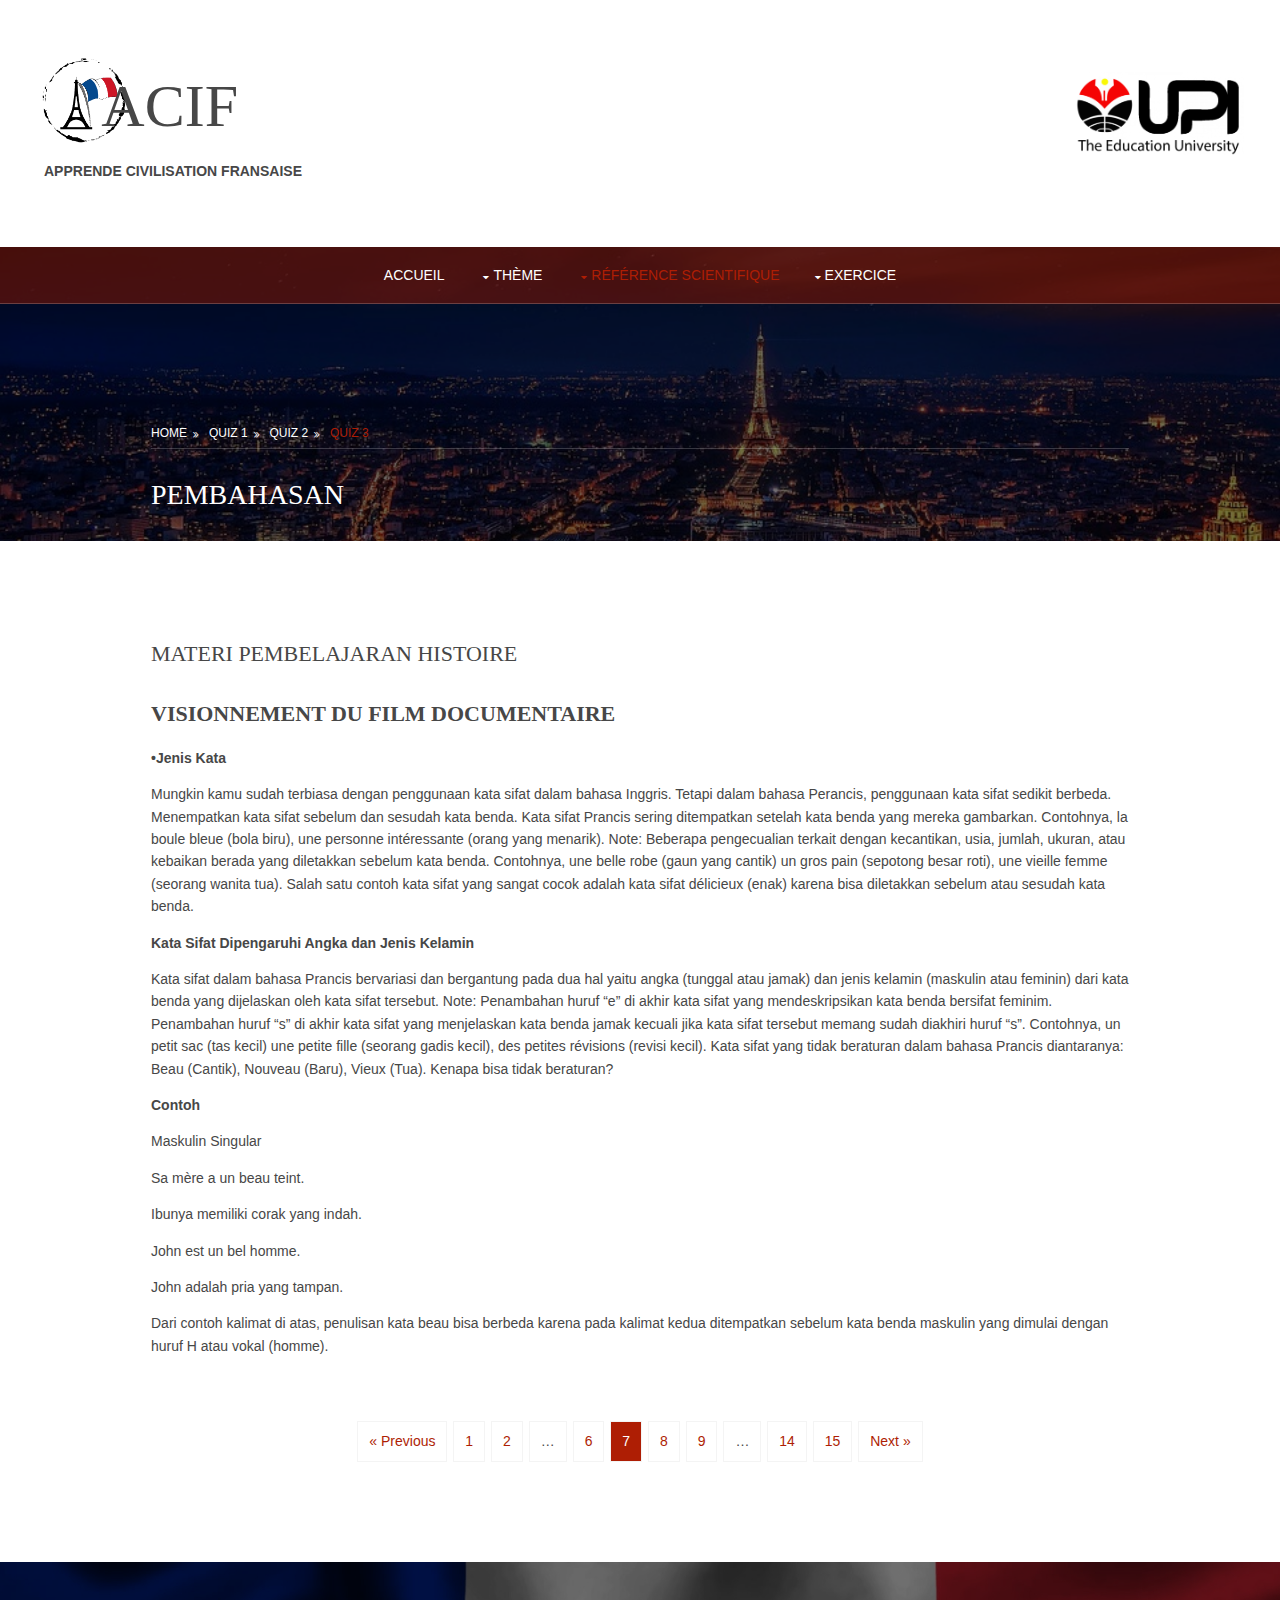
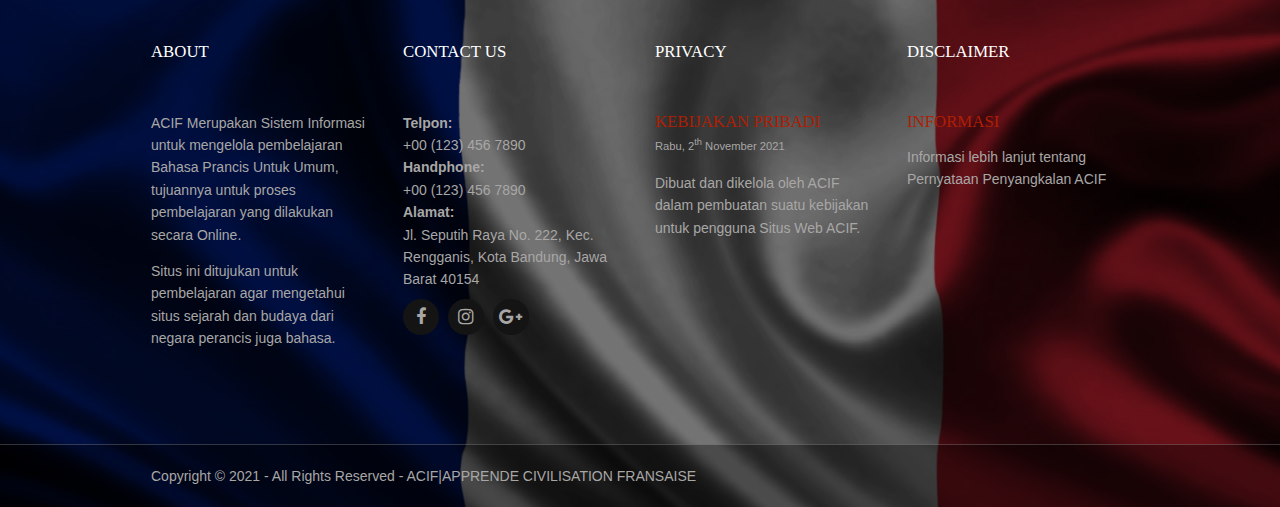
<file: Project/pages/Histoire.html>
<!DOCTYPE html>
<html>
<head>
<title>E-Learning</title>
<meta charset="utf-8">
<meta name="viewport" content="width=device-width, initial-scale=1.0, maximum-scale=1.0, user-scalable=no">
<link href="../layout/styles/layout.css" rel="stylesheet" type="text/css" media="all">
</head>
<body id="top">
<!-- ################################################################################################ -->
<div class="wrapper row1">
    <header id="header" class="header"> 
    <!-- ################################################################################################ -->
    <div class="logo-custom">
      <img src="../images/demo/2.png">
      <h3 >ACIF</h3>
      <p ><strong> APPRENDE CIVILISATION FRANSAISE</strong></p>
    </div>
    <div class="logo-custom upi">
      <img src="../images/demo/Logo-UPI.png">
    </div>
    <!-- ################################################################################################ -->
  </header>
</div>
<!-- ################################################################################################ -->
<!-- Top Background Image Wrapper -->
<div class="bgded overlay" style="background-image:url('../images/demo/backgrounds/paris.jpg');"> 
  <!-- ################################################################################################ -->
  <div class="wrapper row2">
    <nav id="mainav" class="hoc clear"> 
      <!-- ################################################################################################ -->
      <ul class="clear">
        <li><a href="../index.html">Accueil</a></li>
        <li><a class="drop" href="#">Thème</a>
          <ul>
            </li>
              <li><a href="Geografi.html">GÉOGRAPHIE</a></li>
              <li><a href="Histoire.html">HISTOIRE</a></li>
              <li><a href="politik.html">POLITIQUE</a></li>
              <li><a href="francophonie.html">FRANCOPHONIE</a></li>
              <li><a href="#">ÉCONOMIE</a></li>
              <li><a href="#">SOCIÉTÉ</a></li>
              <li><a href="#">CULTURE</a></li>
              <li><a href="#">LA VIE QUOTIDIENNE</a></li>
              <ul>
              </ul>
          </ul>
        </li>
        <li class="active"><a class="drop" href="#">Référence Scientifique</a>
              <ul>
                <li class="active"><a href="referensi.html">Référence 1</a></li>
                <li><a href="#">Référence 2</a></li>
                <li><a href="#">Référence 3</a></li>
              </ul>
        <li><a class="drop" href="#">Exercice</a>
          <ul>
            <li><a href="pages/gallery.html">ENQUÊTE</a></li>
            <li><a class="drop" href="#">QUIZ</a>
           <ul>
            <li><a href="#">Quiz 1</a></li>
          </ul>
      <!-- ################################################################################################ -->
    </nav>
  </div>
  <!-- ################################################################################################ -->
  <section id="breadcrumb" class="hoc clear"> 
    <!-- ################################################################################################ -->
    <ul>
      <li><a href="../index.html">Home</a></li>
      <li><a href="https://quizizz.com/admin/quiz/5dc6373b3caced001fbf71cc/bahasa-perancis">Quiz 1</a></li>
      <li><a href="https://www.mentimeter.com/">Quiz 2</a></li>
      <li><a href="">Quiz 3</a></li>
    </ul>
    <!-- ################################################################################################ -->
    <h6 class="heading">Pembahasan</h6>
    <!-- ################################################################################################ -->
  </section>
  <!-- ################################################################################################ -->
</div>
<!-- End Top Background Image Wrapper -->
<!-- ################################################################################################ -->
  <main class="hoc container clear"> 
    <!-- main body -->
    <!-- ################################################################################################ -->
    <div class="content"> 
      <!-- ################################################################################################ -->
      <div id="gallery">
        <figure>
          <header class="heading">Materi Pembelajaran HISTOIRE</header>
          <ul class="nospace clear">
            <p style="text-align:left;"><strong><h5>Visionnement du film documentaire </h5></strong></p>
            <p style="text-align:left;"><strong>•Jenis Kata</strong></p>
              <p> Mungkin kamu sudah terbiasa dengan penggunaan kata sifat dalam bahasa Inggris. Tetapi dalam bahasa Perancis, penggunaan kata sifat sedikit berbeda.
            Menempatkan kata sifat sebelum dan sesudah kata benda. Kata sifat Prancis sering ditempatkan setelah kata benda yang mereka gambarkan. Contohnya, la boule bleue (bola biru), une personne intéressante (orang yang menarik).
            Note: Beberapa pengecualian terkait dengan kecantikan, usia, jumlah, ukuran, atau kebaikan berada yang diletakkan sebelum kata benda. Contohnya, une belle robe (gaun yang cantik) un gros pain (sepotong besar roti), une vieille femme (seorang wanita tua). Salah satu contoh kata sifat yang sangat cocok adalah kata sifat délicieux (enak) karena bisa diletakkan sebelum atau sesudah kata benda.
            <p style="text-align:left;"><strong>Kata Sifat Dipengaruhi Angka dan Jenis Kelamin</strong></p>
              <p> Kata sifat dalam bahasa Prancis bervariasi dan bergantung pada dua hal yaitu angka (tunggal atau jamak) dan jenis kelamin (maskulin atau feminin) dari kata benda yang dijelaskan oleh kata sifat tersebut.
                Note: Penambahan huruf “e” di akhir kata sifat yang mendeskripsikan kata benda bersifat feminim. Penambahan huruf “s” di akhir kata sifat yang menjelaskan kata benda jamak kecuali jika kata sifat tersebut memang sudah diakhiri huruf “s”. Contohnya, un petit sac (tas kecil) une petite fille (seorang gadis kecil), des petites révisions (revisi kecil).
                Kata sifat yang tidak beraturan dalam bahasa Prancis diantaranya: Beau (Cantik), Nouveau (Baru), Vieux (Tua). Kenapa bisa tidak beraturan?</p>
                <p style="text-align:left;"><strong>Contoh</strong></p>
                <p> Maskulin Singular</p>
                    <p>Sa mère a un beau teint.</p>
                    <p>Ibunya memiliki corak yang indah.</p>
                    <p>John est un bel homme.</p>
                    <p>John adalah pria yang tampan.</p>
                <p>Dari contoh kalimat di atas, penulisan kata beau bisa berbeda karena pada kalimat kedua ditempatkan sebelum kata benda maskulin yang dimulai dengan huruf H atau vokal (homme).</p>
          </ul>
        </figure>
      </div>
      <!-- ################################################################################################ -->
      <nav class="pagination">
        <ul>
          <li><a href="#">&laquo; Previous</a></li>
          <li><a href="#">1</a></li>
          <li><a href="#">2</a></li>
          <li><strong>&hellip;</strong></li>
          <li><a href="#">6</a></li>
          <li class="current"><strong>7</strong></li>
          <li><a href="#">8</a></li>
          <li><a href="#">9</a></li>
          <li><strong>&hellip;</strong></li>
          <li><a href="#">14</a></li>
          <li><a href="#">15</a></li>
          <li><a href="#">Next &raquo;</a></li>
        </ul>
      </nav>
      <!-- ################################################################################################ -->
    </div>
    <!-- ################################################################################################ -->
    <!-- / main body -->
    <div class="clear"></div>
  </main>
</div>
<!-- ################################################################################################ -->
<!-- Footer Background Image Wrapper -->
<div class="bgded overlay" style="background-image:url('../images/demo/backgrounds/Wallpaper.jpg');"> 
  <!-- ################################################################################################ -->
  <div class="wrapper row4">
    <footer id="footer" class="hoc clear"> 
      <!-- ################################################################################################ -->
      <div class="one_quarter first">
        <h6 class="heading">About</h6>
        <p>ACIF Merupakan Sistem Informasi untuk mengelola pembelajaran Bahasa Prancis Untuk Umum, tujuannya untuk proses pembelajaran yang dilakukan secara Online.</p>
        <p>Situs ini ditujukan untuk pembelajaran agar mengetahui situs sejarah dan budaya dari negara perancis juga bahasa.</p>
      </div>
      <div class="one_quarter">
        <h6 class="heading">Contact Us</h6>
          <ul class="nospace">
            <ul class="nospace inline">
              <li><strong>Telpon:</strong><br>
                +00 (123) 456 7890</li>
              <li><strong>Handphone:</strong><br>
                +00 (123) 456 7890</li>
              <li><strong>Alamat:</strong><br>
                Jl. Seputih Raya No. 222, Kec. Rengganis, Kota Bandung, Jawa Barat 40154
          </ul>
          </ul>
        <ul class="faico clear">
          <li><a class="faicon-facebook" href="#"><i class="fa fa-facebook"></i></a></li>
          <li><a class="faicon-instagram" href="#"><i class="fa fa-instagram"></i></a></li>
          <li><a class="faicon-google-plus" href="#"><i class="fa fa-google-plus"></i></a></li>
        </ul>
      </div>
      <div class="one_quarter">
        <h6 class="heading">Privacy</h6>
        <article>
          <h2 class="nospace font-x1"><a href="privasi.html">Kebijakan Pribadi</a></h2>
          <time class="font-xs" datetime="2021-04-06">Rabu, 2<sup>th</sup> November 2021</time>
          <p>Dibuat dan dikelola oleh ACIF dalam pembuatan suatu kebijakan untuk pengguna Situs Web ACIF.</p>
        </article>
      </div>
      <div class="one_quarter">
       <h6 class="heading">Disclaimer</h6>
        <ul class="nospace linklist">
          <h2 class="nospace font-x1"><a href="Disclaimer.html">Informasi</a></h2>
          <p>Informasi lebih lanjut tentang Pernyataan Penyangkalan ACIF </p>
        </ul>
      </div>
      <!-- ################################################################################################ -->
    </footer>
  </div>
  <!-- ################################################################################################ -->
  <div class="wrapper row5">
    <div id="copyright" class="hoc clear"> 
      <!-- ################################################################################################ -->
       <p class="fl_left">Copyright &copy; 2021 - All Rights Reserved - <a href="#">ACIF|APPRENDE CIVILISATION FRANSAISE</a></p>
      <!-- ################################################################################################ -->
    </div>
  </div>
  <!-- ################################################################################################ -->
</div>
<!-- End Footer Background Image Wrapper -->
<!-- ################################################################################################ -->
<a id="backtotop" href="#top"><i class="fa fa-chevron-up"></i></a>
<!-- JAVASCRIPTS -->
<script src="../layout/scripts/jquery.min.js"></script>
<script src="../layout/scripts/jquery.backtotop.js"></script>
<script src="../layout/scripts/jquery.mobilemenu.js"></script>
</body>
</html>
</file>
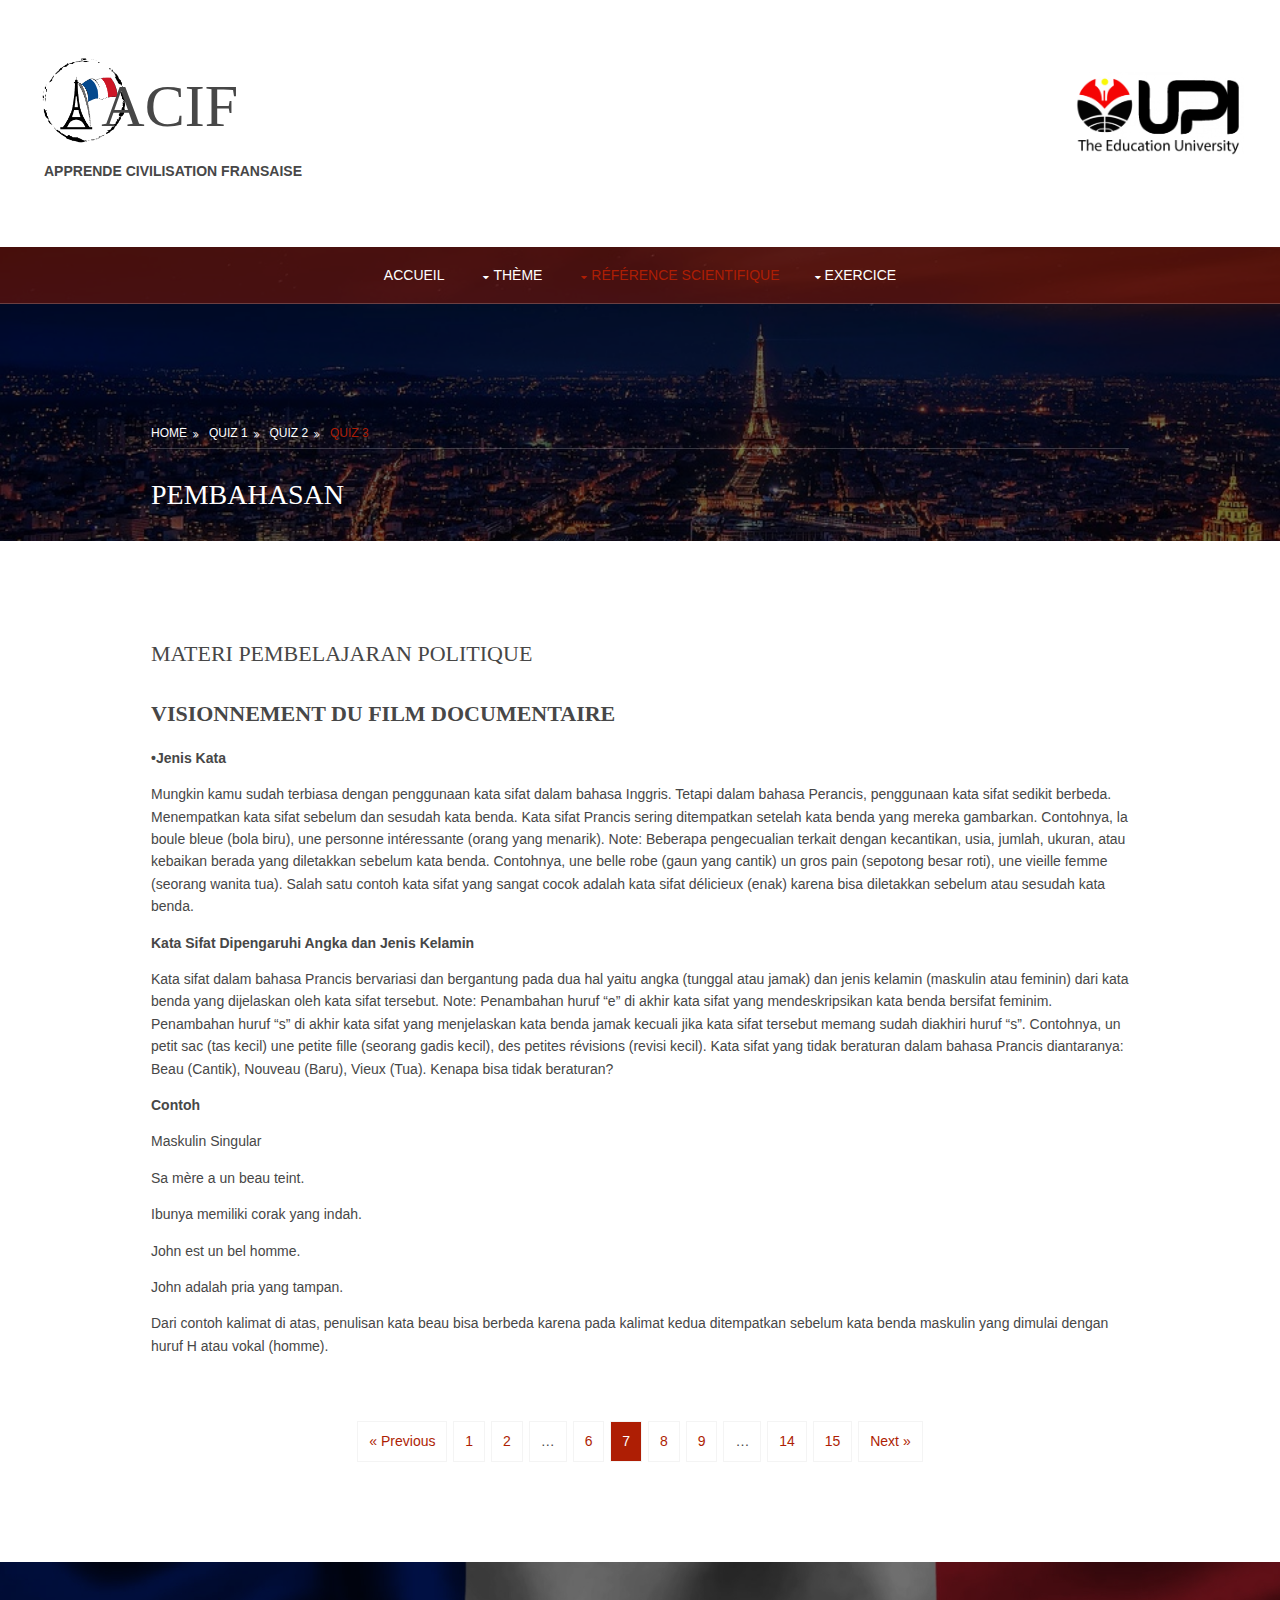
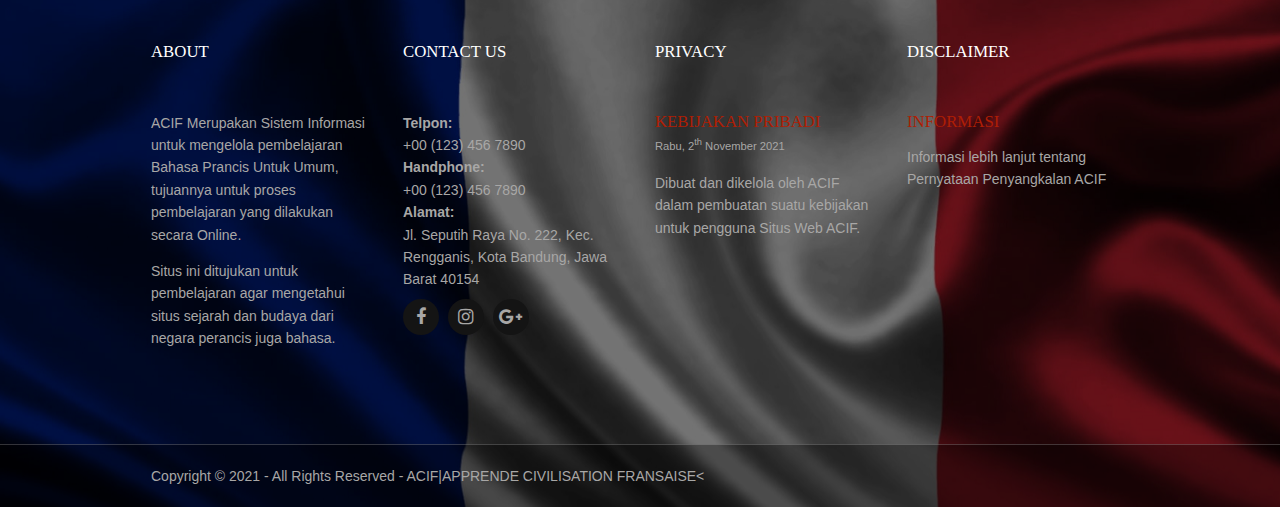
<file: Project/pages/politik.html>
<!DOCTYPE html>
<html>
<head>
<title>E-Learning</title>
<meta charset="utf-8">
<meta name="viewport" content="width=device-width, initial-scale=1.0, maximum-scale=1.0, user-scalable=no">
<link href="../layout/styles/layout.css" rel="stylesheet" type="text/css" media="all">
</head>
<body id="top">
<!-- ################################################################################################ -->
<div class="wrapper row1">
  <header id="header" class="header"> 
    <!-- ################################################################################################ -->
    <div class="logo-custom">
      <img src="../images/demo/2.png">
      <h3 >ACIF</h3>
      <p ><strong> APPRENDE CIVILISATION FRANSAISE</strong></p>
    </div>
    <div class="logo-custom upi">
      <img src="../images/demo/Logo-UPI.png">
    </div>
    <!-- ################################################################################################ -->
  </header>
</div>
<!-- ################################################################################################ -->
<!-- Top Background Image Wrapper -->
<div class="bgded overlay" style="background-image:url('../images/demo/backgrounds/paris.jpg');"> 
  <!-- ################################################################################################ -->
  <div class="wrapper row2">
    <nav id="mainav" class="hoc clear"> 
      <!-- ################################################################################################ -->
      <ul class="clear">
        <li><a href="../index.html">Accueil</a></li>
        <li><a class="drop" href="#">Thème</a>
          <ul>
            </li>
              <li><a href="Geografi.html">GÉOGRAPHIE</a></li>
              <li><a href="Histoire.html">HISTOIRE</a></li>
              <li><a href="politik.html">POLITIQUE</a></li>
              <li><a href="francophonie.html">FRANCOPHONIE</a></li>
              <li><a href="#">ÉCONOMIE</a></li>
              <li><a href="#">SOCIÉTÉ</a></li>
              <li><a href="#">CULTURE</a></li>
              <li><a href="#">LA VIE QUOTIDIENNE</a></li>
              <ul>
              </ul>
          </ul>
        </li>
        <li class="active"><a class="drop" href="#">Référence Scientifique</a>
              <ul>
                <li class="active"><a href="referensi.html">Référence 1</a></li>
                <li><a href="#">Référence 2</a></li>
                <li><a href="#">Référence 3</a></li>
              </ul>
        <li><a class="drop" href="#">Exercice</a>
          <ul>
            <li><a href="pages/gallery.html">ENQUÊTE</a></li>
            <li><a class="drop" href="#">QUIZ</a>
           <ul>
            <li><a href="#">Quiz 1</a></li>
          </ul>
      <!-- ################################################################################################ -->
    </nav>
  </div>
  <!-- ################################################################################################ -->
  <section id="breadcrumb" class="hoc clear"> 
    <!-- ################################################################################################ -->
    <ul>
      <li><a href="../index.html">Home</a></li>
      <li><a href="https://quizizz.com/admin/quiz/5dc6373b3caced001fbf71cc/bahasa-perancis">Quiz 1</a></li>
      <li><a href="https://www.mentimeter.com/">Quiz 2</a></li>
      <li><a href="">Quiz 3</a></li>
    </ul>
    <!-- ################################################################################################ -->
    <h6 class="heading">Pembahasan</h6>
    <!-- ################################################################################################ -->
  </section>
  <!-- ################################################################################################ -->
</div>
<!-- End Top Background Image Wrapper -->
<!-- ################################################################################################ -->
  <main class="hoc container clear"> 
    <!-- main body -->
    <!-- ################################################################################################ -->
    <div class="content"> 
      <!-- ################################################################################################ -->
      <div id="gallery">
        <figure>
          <header class="heading">Materi Pembelajaran POLITIQUE</header>
          <ul class="nospace clear">
            <p style="text-align:left;"><strong><h5>Visionnement du film documentaire </h5></strong></p>
            <p style="text-align:left;"><strong>•Jenis Kata</strong></p>
              <p> Mungkin kamu sudah terbiasa dengan penggunaan kata sifat dalam bahasa Inggris. Tetapi dalam bahasa Perancis, penggunaan kata sifat sedikit berbeda.
            Menempatkan kata sifat sebelum dan sesudah kata benda. Kata sifat Prancis sering ditempatkan setelah kata benda yang mereka gambarkan. Contohnya, la boule bleue (bola biru), une personne intéressante (orang yang menarik).
            Note: Beberapa pengecualian terkait dengan kecantikan, usia, jumlah, ukuran, atau kebaikan berada yang diletakkan sebelum kata benda. Contohnya, une belle robe (gaun yang cantik) un gros pain (sepotong besar roti), une vieille femme (seorang wanita tua). Salah satu contoh kata sifat yang sangat cocok adalah kata sifat délicieux (enak) karena bisa diletakkan sebelum atau sesudah kata benda.
            <p style="text-align:left;"><strong>Kata Sifat Dipengaruhi Angka dan Jenis Kelamin</strong></p>
              <p> Kata sifat dalam bahasa Prancis bervariasi dan bergantung pada dua hal yaitu angka (tunggal atau jamak) dan jenis kelamin (maskulin atau feminin) dari kata benda yang dijelaskan oleh kata sifat tersebut.
                Note: Penambahan huruf “e” di akhir kata sifat yang mendeskripsikan kata benda bersifat feminim. Penambahan huruf “s” di akhir kata sifat yang menjelaskan kata benda jamak kecuali jika kata sifat tersebut memang sudah diakhiri huruf “s”. Contohnya, un petit sac (tas kecil) une petite fille (seorang gadis kecil), des petites révisions (revisi kecil).
                Kata sifat yang tidak beraturan dalam bahasa Prancis diantaranya: Beau (Cantik), Nouveau (Baru), Vieux (Tua). Kenapa bisa tidak beraturan?</p>
                <p style="text-align:left;"><strong>Contoh</strong></p>
                <p> Maskulin Singular</p>
                    <p>Sa mère a un beau teint.</p>
                    <p>Ibunya memiliki corak yang indah.</p>
                    <p>John est un bel homme.</p>
                    <p>John adalah pria yang tampan.</p>
                <p>Dari contoh kalimat di atas, penulisan kata beau bisa berbeda karena pada kalimat kedua ditempatkan sebelum kata benda maskulin yang dimulai dengan huruf H atau vokal (homme).</p>
          </ul>
        </figure>
      </div>
      <!-- ################################################################################################ -->
      <nav class="pagination">
        <ul>
          <li><a href="#">&laquo; Previous</a></li>
          <li><a href="#">1</a></li>
          <li><a href="#">2</a></li>
          <li><strong>&hellip;</strong></li>
          <li><a href="#">6</a></li>
          <li class="current"><strong>7</strong></li>
          <li><a href="#">8</a></li>
          <li><a href="#">9</a></li>
          <li><strong>&hellip;</strong></li>
          <li><a href="#">14</a></li>
          <li><a href="#">15</a></li>
          <li><a href="#">Next &raquo;</a></li>
        </ul>
      </nav>
      <!-- ################################################################################################ -->
    </div>
    <!-- ################################################################################################ -->
    <!-- / main body -->
    <div class="clear"></div>
  </main>
</div>
<!-- ################################################################################################ -->
<!-- Footer Background Image Wrapper -->
<div class="bgded overlay" style="background-image:url('../images/demo/backgrounds/Wallpaper.jpg');"> 
  <!-- ################################################################################################ -->
  <div class="wrapper row4">
    <footer id="footer" class="hoc clear"> 
      <!-- ################################################################################################ -->
      <div class="one_quarter first">
        <h6 class="heading">About</h6>
        <p>ACIF Merupakan Sistem Informasi untuk mengelola pembelajaran Bahasa Prancis Untuk Umum, tujuannya untuk proses pembelajaran yang dilakukan secara Online.</p>
        <p>Situs ini ditujukan untuk pembelajaran agar mengetahui situs sejarah dan budaya dari negara perancis juga bahasa.</p>
      </div>
      <div class="one_quarter">
        <h6 class="heading">Contact Us</h6>
          <ul class="nospace">
          <ul class="nospace inline">
              <li><strong>Telpon:</strong><br>
                +00 (123) 456 7890</li>
              <li><strong>Handphone:</strong><br>
                +00 (123) 456 7890</li>
              <li><strong>Alamat:</strong><br>
                Jl. Seputih Raya No. 222, Kec. Rengganis, Kota Bandung, Jawa Barat 40154  
          </ul>
          </ul>
        <ul class="faico clear">
          <li><a class="faicon-facebook" href="#"><i class="fa fa-facebook"></i></a></li>
          <li><a class="faicon-instagram" href="#"><i class="fa fa-instagram"></i></a></li>
          <li><a class="faicon-google-plus" href="#"><i class="fa fa-google-plus"></i></a></li>
        </ul>
      </div>
      <div class="one_quarter">
        <h6 class="heading">Privacy</h6>
        <article>
          <h2 class="nospace font-x1"><a href="privasi.html">Kebijakan Pribadi</a></h2>
          <time class="font-xs" datetime="2021-04-06">Rabu, 2<sup>th</sup> November 2021</time>
          <p>Dibuat dan dikelola oleh ACIF dalam pembuatan suatu kebijakan untuk pengguna Situs Web ACIF.</p>
        </article>
      </div>
      <div class="one_quarter">
        <h6 class="heading">Disclaimer</h6>
        <ul class="nospace linklist">
          <h2 class="nospace font-x1"><a href="Disclaimer.html">Informasi</a></h2>
          <p>Informasi lebih lanjut tentang Pernyataan Penyangkalan ACIF </p>
        </ul>
      </div>
      <!-- ################################################################################################ -->
    </footer>
  </div>
  <!-- ################################################################################################ -->
  <div class="wrapper row5">
    <div id="copyright" class="hoc clear"> 
      <!-- ################################################################################################ -->
       <<p class="fl_left">Copyright &copy; 2021 - All Rights Reserved - <a href="#">ACIF|APPRENDE CIVILISATION FRANSAISE</a></p>
      <!-- ################################################################################################ -->
    </div>
  </div>
  <!-- ################################################################################################ -->
</div>
<!-- End Footer Background Image Wrapper -->
<!-- ################################################################################################ -->
<a id="backtotop" href="#top"><i class="fa fa-chevron-up"></i></a>
<!-- JAVASCRIPTS -->
<script src="../layout/scripts/jquery.min.js"></script>
<script src="../layout/scripts/jquery.backtotop.js"></script>
<script src="../layout/scripts/jquery.mobilemenu.js"></script>
</body>
</html>
</file>
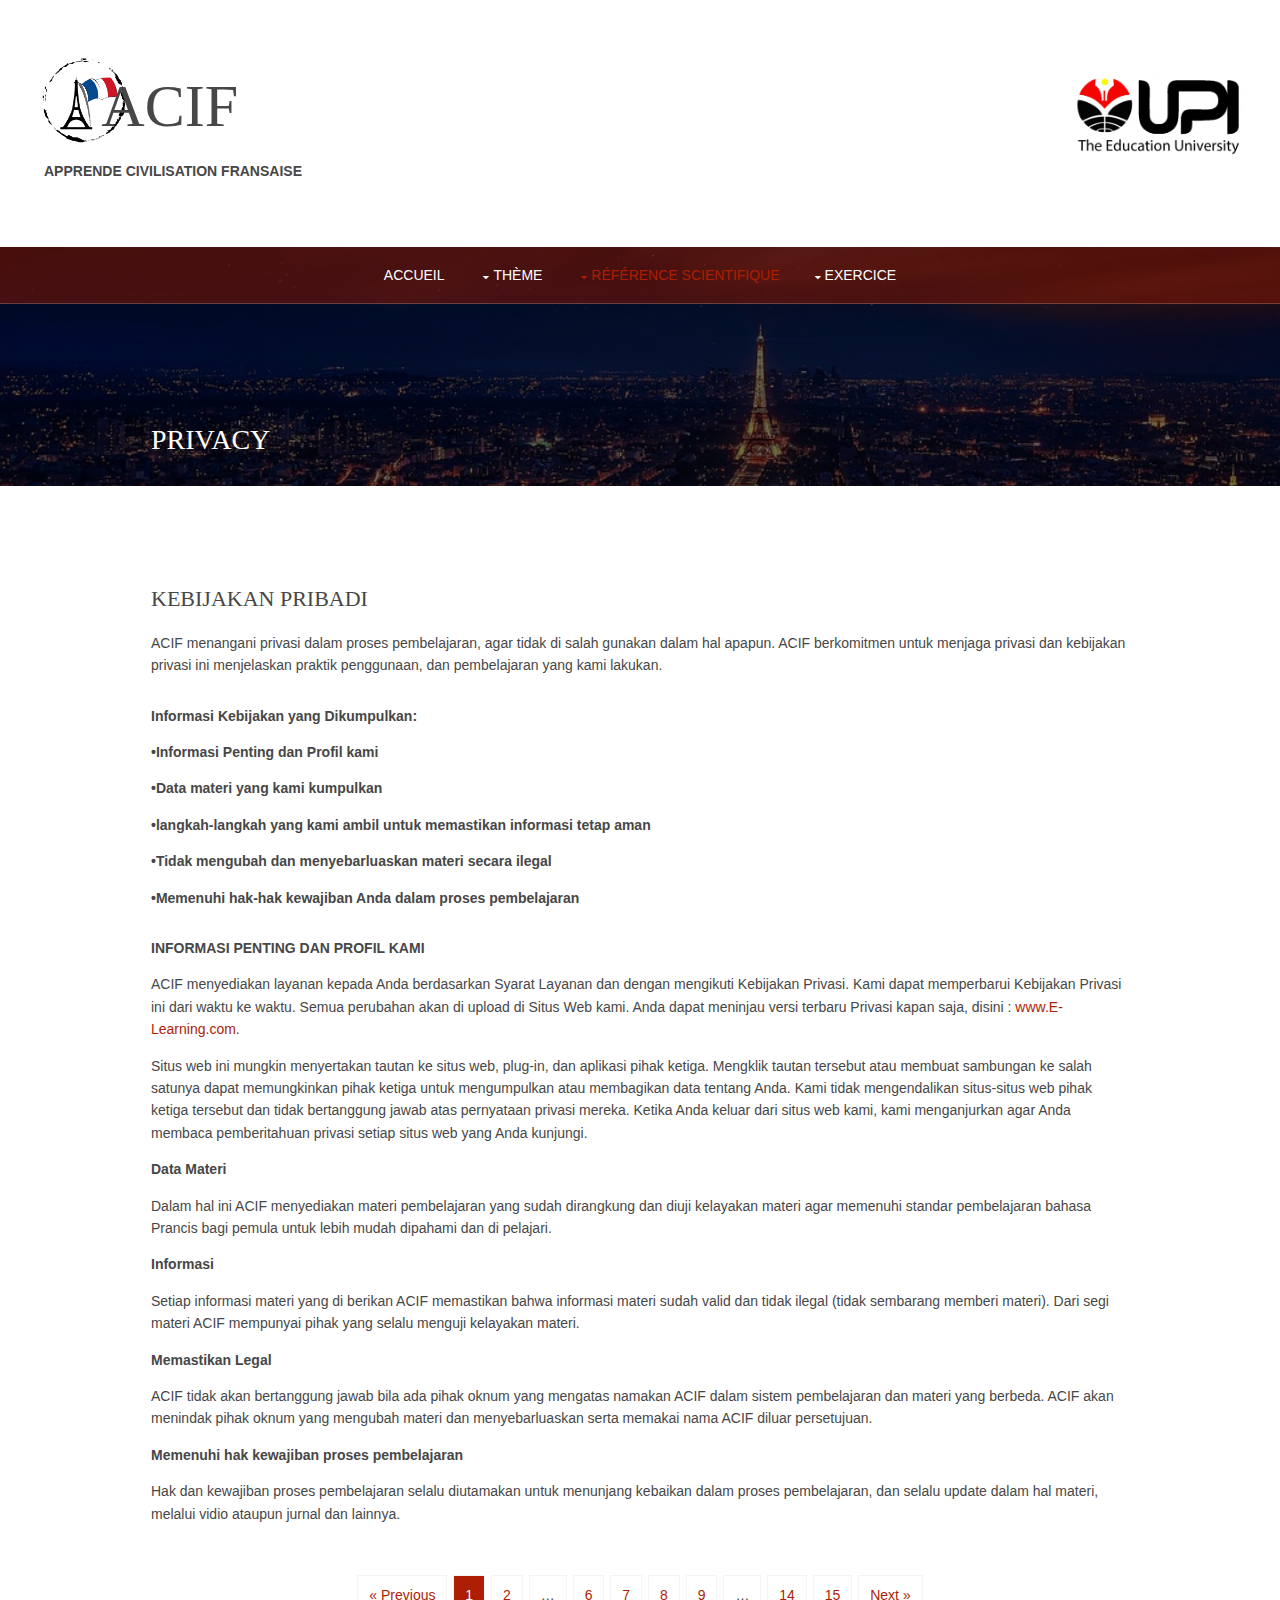
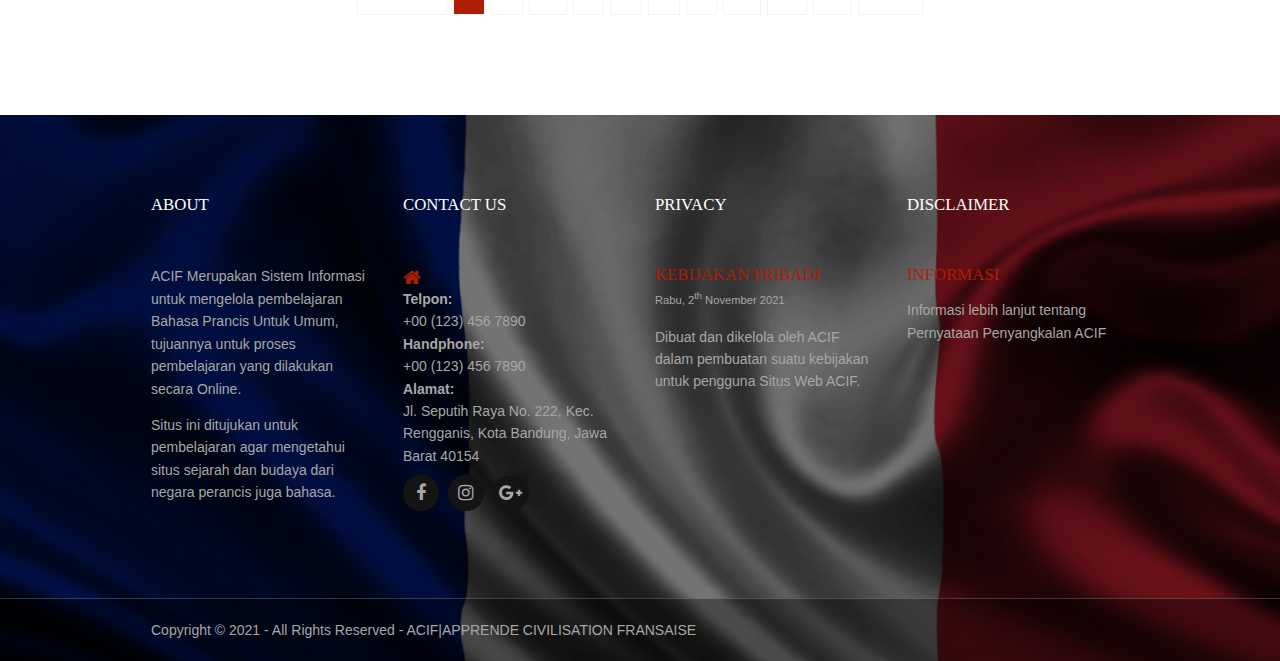
<file: Project/pages/privasi.html>
<!DOCTYPE html>
<html>
<head>
<title>E-Learning</title>
<meta charset="utf-8">
<meta name="viewport" content="width=device-width, initial-scale=1.0, maximum-scale=1.0, user-scalable=no">
<link href="../layout/styles/layout.css" rel="stylesheet" type="text/css" media="all">
</head>
<body id="top">
<!-- ################################################################################################ -->
<div class="wrapper row1">
  <header id="header" class="header"> 
    <!-- ################################################################################################ -->
    <div class="logo-custom">
      <img src="../images/demo/2.png">
      <h3 >ACIF</h3>
      <p ><strong> APPRENDE CIVILISATION FRANSAISE</strong></p>
    </div>
    <div class="logo-custom upi">
      <img src="../images/demo/Logo-UPI.png">
    </div>
    <!-- ################################################################################################ -->
  </header>
</div>
<!-- ################################################################################################ -->
<!-- Top Background Image Wrapper -->
<div class="bgded overlay" style="background-image:url('../images/demo/backgrounds/paris.jpg');"> 
  <!-- ################################################################################################ -->
  <div class="wrapper row2">
    <nav id="mainav" class="hoc clear"> 
      <!-- ################################################################################################ -->
      <ul class="clear">
        <li><a href="../index.html">Accueil</a></li>
        <li><a class="drop" href="#">Thème</a>
          <ul>
            </li>
              <li><a href="Geografi.html">GÉOGRAPHIE</a></li>
              <li><a href="Histoire.html">HISTOIRE</a></li>
              <li><a href="politik.html">POLITIQUE</a></li>
              <li><a href="francophonie.html">FRANCOPHONIE</a></li>
              <li><a href="#">ÉCONOMIE</a></li>
              <li><a href="#">SOCIÉTÉ</a></li>
              <li><a href="#">CULTURE</a></li>
              <li><a href="#">LA VIE QUOTIDIENNE</a></li>
              <ul>
              </ul>
          </ul>
        </li>
        <li class="active"><a class="drop" href="#">Référence Scientifique</a>
              <ul>
                <li class="active"><a href="referensi.html">Référence 1</a></li>
                <li><a href="#">Référence 2</a></li>
                <li><a href="#">Référence 3</a></li>
              </ul>
        <li><a class="drop" href="#">Exercice</a>
          <ul>
            <li><a href="pages/gallery.html">ENQUÊTE</a></li>
            <li><a class="drop" href="#">QUIZ</a>
           <ul>
            <li><a href="#">Quiz 1</a></li>
          </ul>
      <!-- ################################################################################################ -->
    </nav>
  </div>
  <!-- ################################################################################################ -->
  <section id="breadcrumb" class="hoc clear"> 
    <!-- ################################################################################################ -->
    <h6 class="heading">PRIVACY</h6>
    <!-- ################################################################################################ -->
  </section>
  <!-- ################################################################################################ -->
</div>
<!-- End Top Background Image Wrapper -->
<!-- ################################################################################################ -->
  <main class="hoc container clear"> 
    <!-- main body -->
    <!-- ################################################################################################ -->
    <div class="content"> 
      <!-- ################################################################################################ -->
      <div id="gallery">
        <figure>
          <header class="heading">Kebijakan Pribadi</header>
          <p> ACIF menangani privasi dalam proses pembelajaran, agar tidak di salah gunakan dalam hal apapun. ACIF berkomitmen untuk menjaga privasi dan kebijakan privasi ini menjelaskan praktik penggunaan, dan pembelajaran yang kami lakukan.
          <ul class="nospace clear">
            <p style="text-align:left;"><strong>Informasi Kebijakan yang Dikumpulkan:</strong></p>
            <p style="text-align:left;"><strong>•Informasi Penting dan Profil kami</strong></p>
            <p style="text-align:left;"><strong>•Data materi yang kami kumpulkan</strong></p>
            <p style="text-align:left;"><strong>•langkah-langkah yang kami ambil untuk memastikan informasi tetap aman</strong></p>
            <p style="text-align:left;"><strong>•Tidak mengubah dan menyebarluaskan materi secara ilegal</strong></p>
            <p style="text-align:left;"><strong>•Memenuhi hak-hak kewajiban Anda dalam proses pembelajaran</strong></p>
          </ul>  
            <p><strong>INFORMASI PENTING DAN PROFIL KAMI</strong></p>
            <p>ACIF menyediakan layanan kepada Anda berdasarkan Syarat Layanan dan dengan mengikuti Kebijakan Privasi. Kami dapat memperbarui Kebijakan Privasi ini dari waktu ke waktu. Semua perubahan akan di upload di Situs Web kami. Anda dapat meninjau versi terbaru Privasi kapan saja, disini : <a href="https://www.E-Learning/">www.E-Learning.com</a>.</p>
            <p> Situs web ini mungkin menyertakan tautan ke situs web, plug-in, dan aplikasi pihak ketiga. Mengklik tautan tersebut atau membuat sambungan ke salah satunya dapat memungkinkan pihak ketiga untuk mengumpulkan atau membagikan data tentang Anda. Kami tidak mengendalikan situs-situs web pihak ketiga tersebut dan tidak bertanggung jawab atas pernyataan privasi mereka. Ketika Anda keluar dari situs web kami, kami menganjurkan agar Anda membaca pemberitahuan privasi setiap situs web yang Anda kunjungi.</p>
            <p><strong>Data Materi</strong></p>
            <p>Dalam hal ini ACIF menyediakan materi pembelajaran yang sudah dirangkung dan diuji kelayakan materi agar memenuhi standar pembelajaran bahasa Prancis bagi pemula untuk lebih mudah dipahami dan di pelajari.</p>
            <p><strong>Informasi</strong></p>
            <p>Setiap informasi materi yang di berikan ACIF memastikan bahwa informasi materi sudah valid dan tidak ilegal (tidak sembarang memberi materi). Dari segi materi ACIF mempunyai pihak yang selalu menguji kelayakan materi.</p>
            <p><strong>Memastikan Legal</strong></p>
            <p>ACIF tidak akan bertanggung jawab bila ada pihak oknum yang mengatas namakan ACIF dalam sistem pembelajaran dan materi yang berbeda. ACIF akan menindak pihak oknum yang mengubah materi dan menyebarluaskan serta memakai nama ACIF diluar persetujuan.</p>
            <p><strong>Memenuhi hak kewajiban proses pembelajaran</strong></p>
            <p>Hak dan kewajiban proses pembelajaran selalu diutamakan untuk menunjang kebaikan dalam proses pembelajaran, dan selalu update dalam hal materi, melalui vidio ataupun jurnal dan lainnya.</p>
  
  
        </figure>
      </div>
      <!-- ################################################################################################ -->
      <nav class="pagination">
        <ul>
          <li><a href="#">&laquo; Previous</a></li>
          <li class="current"><strong>1</strong></li>
          <li><a href="#">2</a></li>
          <li><strong>&hellip;</strong></li>
          <li><a href="#">6</a></li>
          <li><a href="#">7</a></li>
          <li><a href="#">8</a></li>
          <li><a href="#">9</a></li>
          <li><strong>&hellip;</strong></li>
          <li><a href="#">14</a></li>
          <li><a href="#">15</a></li>
          <li><a href="#">Next &raquo;</a></li>
        </ul>
      </nav>
      <!-- ################################################################################################ -->
    </div>
    <!-- ################################################################################################ -->
    <!-- / main body -->
    <div class="clear"></div>
  </main>
</div>
<!-- ################################################################################################ -->
<!-- Footer Background Image Wrapper -->
<div class="bgded overlay" style="background-image:url('../images/demo/backgrounds/Wallpaper.jpg');"> 
  <!-- ################################################################################################ -->
  <div class="wrapper row4">
    <footer id="footer" class="hoc clear"> 
      <!-- ################################################################################################ -->
      <div class="one_quarter first">
        <h6 class="heading">About</h6>
        <p>ACIF Merupakan Sistem Informasi untuk mengelola pembelajaran Bahasa Prancis Untuk Umum, tujuannya untuk proses pembelajaran yang dilakukan secara Online.</p>
        <p>Situs ini ditujukan untuk pembelajaran agar mengetahui situs sejarah dan budaya dari negara perancis juga bahasa.</p>
      </div>
      <div class="one_quarter">
        <h6 class="heading">Contact Us</h6>
          <ul class="nospace">
             <li><a href="#"><i class="fa fa-lg fa-home"></i></a></li>
            <ul class="nospace inline">
              <li><strong>Telpon:</strong><br>
                +00 (123) 456 7890</li>
              <li><strong>Handphone:</strong><br>
                +00 (123) 456 7890</li>
              <li><strong>Alamat:</strong><br>
                Jl. Seputih Raya No. 222, Kec. Rengganis, Kota Bandung, Jawa Barat 40154
          </ul>
          </ul>
        <ul class="faico clear">
          <li><a class="faicon-facebook" href="#"><i class="fa fa-facebook"></i></a></li>
          <li><a class="faicon-instagram" href="#"><i class="fa fa-instagram"></i></a></li>
          <li><a class="faicon-google-plus" href="#"><i class="fa fa-google-plus"></i></a></li>
        </ul>
      </div>
      <div class="one_quarter">
        <h6 class="heading">Privacy</h6>
         <article>
          <h2 class="nospace font-x1"><a href="privasi.html">Kebijakan Pribadi</a></h2>
          <time class="font-xs" datetime="2021-04-06">Rabu, 2<sup>th</sup> November 2021</time>
          <p>Dibuat dan dikelola oleh ACIF dalam pembuatan suatu kebijakan untuk pengguna Situs Web ACIF.</p>
        </article>
      </div>
      <div class="one_quarter">
        <h6 class="heading">Disclaimer</h6>
        <ul class="nospace linklist">
          <h2 class="nospace font-x1"><a href="Disclaimer.html">Informasi</a></h2>
          <p>Informasi lebih lanjut tentang Pernyataan Penyangkalan ACIF </p>
        </ul>
      </div>
      <!-- ################################################################################################ -->
    </footer>
  </div>
  <!-- ################################################################################################ -->
  <div class="wrapper row5">
    <div id="copyright" class="hoc clear"> 
      <!-- ################################################################################################ -->
       <p class="fl_left">Copyright &copy; 2021 - All Rights Reserved - <a href="#">ACIF|APPRENDE CIVILISATION FRANSAISE</a></p>
      <!-- ################################################################################################ -->
    </div>
  </div>
  <!-- ################################################################################################ -->
</div>
<!-- End Footer Background Image Wrapper -->
<!-- ################################################################################################ -->
<a id="backtotop" href="#top"><i class="fa fa-chevron-up"></i></a>
<!-- JAVASCRIPTS -->
<script src="../layout/scripts/jquery.min.js"></script>
<script src="../layout/scripts/jquery.backtotop.js"></script>
<script src="../layout/scripts/jquery.mobilemenu.js"></script>
</body>
</html>
</file>
<file: Project/layout/styles/layout.css>
@charset "utf-8";
/*
Author: <a href="http://www.os-templates.com/">OS Templates</a>
Author URI: http://www.os-templates.com/
Licence: Free to use under our free template licence terms
Licence URI: http://www.os-templates.com/template-terms
File: Layout CSS
*/

@import url("fontawesome-4.6.3.min.css");
@import url("custom.flexslider.css");
@import url("framework.css");

.header {
	display: flex;
	justify-content: space-between;
}
.header .logo-custom {
	position: relative;
}
.header .upi {
	margin-right: 36px;
    margin-top: 22px;
}
.header .logo-custom img {
	width: 171px;
}

.header .logo-custom p {
	text-align: left;
    position: relative;
    left: 44px;
}
.header .logo-custom h3 {
	font-family: Georgia;
    font-size: 60px;
    text-align: right;
    position: absolute;
    right: 20px;
    top: 22px;
}
.flexslider .flex-control-nav a {
	display: none;
}

/* Rows
--------------------------------------------------------------------------------------------------------------- */
.row0, .row0 a{}
.row1, .row1 a{}
.row2{border-bottom:1px solid;}
.row3, .row3 a{}
.row4, .row4 a{}
.row5{border-top:1px solid;}


/* Header
--------------------------------------------------------------------------------------------------------------- */
#header{padding:50px 0;}

#header #logo *{margin:0; padding:0; line-height:1;}
#header #logo h1{margin-top:8px; font-size:26px; letter-spacing:3px;}

#header #quickinfo{font-size:.8rem; text-transform:uppercase;}
#header #quickinfo li{margin-right:50px;}
#header #quickinfo li:last-child{margin-right:0;}
#header #quickinfo strong{display:block; margin:0 0 -5px 0; padding:0; font-size:.9rem;}
#header #quickinfo br{display:none;}

@media only screen and (max-width: 780px) {
	#header {
		text-align: left !important;
	}
	.logo-custom img {
		width: 76px !important;
	}
	.logo-custom h3 {
		font-family: Georgia !important;
	    font-size: 19px !important;
	    text-align: right !important;
	    position: absolute;
	    right: 43px !important;
	    top: 15px !important;
	}
	.logo-custom p {
		text-align: left !important;
	    position: relative !important;
	    left: 20px !important;
	    font-size: 7px !important;
	    top: -5px !important;
	}
}

/* Page Intro
--------------------------------------------------------------------------------------------------------------- */
#pageintro{padding:200px 0;}

#pageintro li{text-align:center; list-style: none}
/*#pageintro li a {
	display: none;
}*/
#pageintro li article{display:block; max-width:75%; margin:0 auto; padding-bottom:10px; overflow:hidden;}
#pageintro li article *{word-wrap:break-word;}
#pageintro li .heading{margin-bottom:20px; font-size:2.5rem;}
#pageintro li p:first-of-type{margin:0 0 20px 0; text-transform:uppercase; font-weight:700; font-size:1.2rem;}
#pageintro li p:last-of-type{max-width:70%; margin:0 auto;}
#pageintro li footer{margin-top:50px;}


/* Content Area
--------------------------------------------------------------------------------------------------------------- */
.container{padding:100px 0;}

/* Content */
.container .content{}

.sectiontitle{display:block; margin-bottom:80px;}
.sectiontitle *{margin:0;}

.elements{}
.elements article{}
.elements article figure{display:block; position:relative;}
.elements article figure img{}
.elements article figure figcaption{position:absolute; top:0; left:10px; width:50px;}
.elements article figure figcaption *{display:block; margin:0; padding:0; text-align:center; text-transform:uppercase; font-style:normal; line-height:1;}
.elements article figure figcaption time{width:100%;}
.elements article figure figcaption time strong{padding:12px 0; font-size:18px;}
.elements article figure figcaption time em{padding:8px 0;}
.elements article .txtwrap{padding:20px; border-bottom:1px solid;}
.elements article .txtwrap .heading{margin:0; font-size:1.2rem;}
.elements article .txtwrap .meta{}
.elements article .txtwrap .meta li{display:inline-block; font-size:.8rem;}
.elements article .txtwrap .meta li::after{margin-left:5px; content:"/";}
.elements article .txtwrap .meta li:last-child::after{margin:0; content:"";}
.elements article .txtwrap p{}
.elements article .txtwrap footer{}

/* Comments */
#comments ul{margin:0 0 40px 0; padding:0; list-style:none;}
#comments li{margin:0 0 10px 0; padding:15px;}
#comments .avatar{float:right; margin:0 0 10px 10px; padding:3px; border:1px solid;}
#comments address{font-weight:bold;}
#comments time{font-size:smaller;}
#comments .comcont{display:block; margin:0; padding:0;}
#comments .comcont p{margin:10px 5px 10px 0; padding:0;}

#comments form{display:block; width:100%;}
#comments input, #comments textarea{width:100%; padding:10px; border:1px solid;}
#comments textarea{overflow:auto;}
#comments div{margin-bottom:15px;}
#comments input[type="submit"], #comments input[type="reset"]{display:inline-block; width:auto; min-width:150px; margin:0; padding:8px 5px; cursor:pointer;}

/* Sidebar */
.container .sidebar{}

.sidebar .sdb_holder{margin-bottom:50px;}
.sidebar .sdb_holder:last-child{margin-bottom:0;}


/* Split Box
--------------------------------------------------------------------------------------------------------------- */
.split{}

.split section{display:block; position:relative; float:right; width:50%; padding:100px 0 100px 50px;}
.split section::after{display:block; position:absolute; top:0; right:-1000%; bottom:0; left:100%; content:"";}
.split section footer{margin-top:30px;}


/* Footer
--------------------------------------------------------------------------------------------------------------- */
#footer{padding:80px 0;}

#footer .heading{margin-bottom:50px; font-size:1.2rem;}

#footer nav{margin-bottom:15px; text-transform:uppercase;}
#footer nav ul{}
#footer nav ul li{display:inline-block; margin-right:15px;}
#footer nav ul li:last-child{margin-right:0;}

#footer .linklist li{display:block; margin-bottom:12px; padding:0 0 12px 0; border-bottom:1px solid;}
#footer .linklist li:last-child{margin:0; padding:0; border:none;}
#footer .linklist li::before, #footer .linklist li::after{display:table; content:"";}
#footer .linklist li, #footer .linklist li::after{clear:both;}


/* Copyright
--------------------------------------------------------------------------------------------------------------- */
#copyright{padding:20px 0;}
#copyright *{margin:0; padding:0;}


/* Transition Fade
--------------------------------------------------------------------------------------------------------------- */
*, *::before, *::after{transition:all .3s ease-in-out;}
#mainav form *{transition:none !important;}


/* ------------------------------------------------------------------------------------------------------------ */
/* ------------------------------------------------------------------------------------------------------------ */
/* ------------------------------------------------------------------------------------------------------------ */
/* ------------------------------------------------------------------------------------------------------------ */
/* ------------------------------------------------------------------------------------------------------------ */


/* Navigation
--------------------------------------------------------------------------------------------------------------- */
nav ul, nav ol{margin:0; padding:0; list-style:none;}

#mainav, #breadcrumb, .sidebar nav{line-height:normal;}
#mainav .drop::after, #mainav li li .drop::after, #breadcrumb li a::after, .sidebar nav a::after{position:absolute; font-family:"FontAwesome"; font-size:10px; line-height:10px;}

/* Top Navigation */
#mainav{}
#mainav ul{text-transform:uppercase; text-align:center;}
#mainav ul ul{z-index:9999; position:absolute; width:160px; text-transform:none; text-align:left;}
#mainav ul ul ul{left:160px; top:0;}
#mainav li{display:inline-block; position:relative; margin:0 30px 0 0; padding:0;}
#mainav li:last-child{margin-right:0;}
#mainav li li{width:100%; margin:0;}
#mainav li a{display:block; padding:20px 0;}
#mainav li li a{border:solid; border-width:0 0 1px 0;}
#mainav .drop{padding-left:15px;}
#mainav li li a, #mainav li li .drop{display:block; margin:0; padding:10px 15px;}
#mainav .drop::after, #mainav li li .drop::after{content:"\f0d7";}
#mainav .drop::after{top:25px; left:5px;}
#mainav li li .drop::after{top:15px; left:5px;}
#mainav ul ul{visibility:hidden; opacity:0;}
#mainav ul li:hover > ul{visibility:visible; opacity:1;}

#mainav form{display:none; margin:0; padding:20px 0;}
#mainav form select, #mainav form select option{display:block; cursor:pointer; outline:none;}
#mainav form select{width:100%; padding:5px; border:1px solid;}
#mainav form select option{margin:5px; padding:0; border:none;}

/* Breadcrumb */
#breadcrumb{padding:120px 0 30px;}
#breadcrumb ul{margin:0 0 30px 0; padding:0 0 8px 0; list-style:none; text-transform:uppercase; border-bottom:1px solid;}
#breadcrumb li{display:inline-block; margin:0 6px 0 0; padding:0;}
#breadcrumb li a{display:block; position:relative; margin:0; padding:0 12px 0 0; font-size:12px;}
#breadcrumb li a::after{top:3px; right:0; content:"\f101";}
#breadcrumb li:last-child a{margin:0; padding:0;}
#breadcrumb li:last-child a::after{display:none;}
#breadcrumb .heading{margin:0; font-size:2rem;}

/* Sidebar Navigation */
.sidebar nav{display:block; width:100%;}
.sidebar nav li{margin:0 0 3px 0; padding:0;}
.sidebar nav a{display:block; position:relative; margin:0; padding:5px 10px 5px 15px; text-decoration:none; border:solid; border-width:0 0 1px 0;}
.sidebar nav a::after{top:9px; left:5px; content:"\f101";}
.sidebar nav ul ul a{padding-left:35px;}
.sidebar nav ul ul a::after{left:25px;}
.sidebar nav ul ul ul a{padding-left:55px;}
.sidebar nav ul ul ul a::after{left:45px;}

/* Pagination */
.pagination{display:block; width:100%; text-align:center; clear:both;}
.pagination li{display:inline-block; margin:0 2px 0 0;}
.pagination li:last-child{margin-right:0;}
.pagination a, .pagination strong{display:block; padding:8px 11px; border:1px solid; background-clip:padding-box; font-weight:normal;}

/* Back to Top */
#backtotop{z-index:999; display:inline-block; position:fixed; visibility:hidden; bottom:20px; right:20px; width:36px; height:36px; line-height:36px; font-size:16px; text-align:center; opacity:.2;}
#backtotop i{display:block; width:100%; height:100%; line-height:inherit;}
#backtotop.visible{visibility:visible; opacity:.5;}
#backtotop:hover{opacity:1;}


/* Tables
--------------------------------------------------------------------------------------------------------------- */
table, th, td{border:1px solid; border-collapse:collapse; vertical-align:top;}
table, th{table-layout:auto;}
table{width:100%; margin-bottom:15px;}
th, td{padding:5px 8px;}
td{border-width:0 1px;}


/* Gallery
--------------------------------------------------------------------------------------------------------------- */
#gallery{display:block; width:100%; margin-bottom:50px;}
#gallery figure figcaption{display:block; width:100%; clear:both;}
#gallery li{margin-bottom:30px;}


/* Font Awesome Social Icons
--------------------------------------------------------------------------------------------------------------- */
.faico{margin:0; padding:0; list-style:none;}
.faico li{display:inline-block; margin:8px 5px 0 0; padding:0; line-height:normal;}
.faico li:last-child{margin-right:0;}
.faico a{display:inline-block; width:36px; height:36px; line-height:36px; font-size:18px; text-align:center; border-radius:50%; background-clip:padding-box;}

.faico a{color:inherit; background-color:#141414;}
.faico a:hover{color:#FFFFFF;}

.faicon-dribble:hover{background-color:#EA4C89;}
.faicon-facebook:hover{background-color:#3B5998;}
.faicon-google-plus:hover{background-color:#DB4A39;}
.faicon-linkedin:hover{background-color:#0E76A8;}
.faicon-twitter:hover{background-color:#00ACEE;}
.faicon-vk:hover{background-color:#4E658E;}


/* ------------------------------------------------------------------------------------------------------------ */
/* ------------------------------------------------------------------------------------------------------------ */
/* ------------------------------------------------------------------------------------------------------------ */
/* ------------------------------------------------------------------------------------------------------------ */
/* ------------------------------------------------------------------------------------------------------------ */


/* Colours
--------------------------------------------------------------------------------------------------------------- */
body{color:#474747; background-color:#FFFFFF;}
a{color:#AE1E04;}
a:active, a:focus{background:transparent;}/* IE10 + 11 Bugfix - prevents grey background */
hr, .borderedbox{border-color:#F4F4F4;}
label span{color:#FF0000; background-color:inherit;}
input:focus, textarea:focus, *:required:focus{border-color:#AE1E04;}
.overlay{color:#FFFFFF; background-color:inherit;}
.overlay::after{color:inherit; background-color:rgba(0,0,0,.55);}
.overlay.coloured::after{background-color:rgba(130,22,3,.55);/* #821603 */}

.btn, .btn.inverse:hover{color:#FFFFFF; background-color:#AE1E04; border-color:#AE1E04;}
.btn:hover, .btn.inverse{color:inherit; background-color:transparent; border-color:inherit;}


/* Flexslider */
.flex-direction-nav a, .flex-direction-nav .flex-disabled:hover{color:#FFFFFF;}
.flex-direction-nav a:hover{color:#AE1E04;}


/* Rows */
.row0, .row0 a{}
.row1{color:#474747; background-color:#FFFFFF;}
.row2{background-color:rgba(130,22,3,.55);/* #821603 */ border-color:rgba(255,255,255,.2);}
.row3{color:#474747; background-color:#FFFFFF;}
.row4{color:#A8A7A6;}
.row5{color:#A8A7A6; background-color:rgba(0,0,0,.35); border-color:rgba(255,255,255,.2);}
.row5 a{color:inherit;}


/* Header */
#header #logo a{color:inherit;}


/* Page Intro */
#pageintro li p:first-of-type{color:rgba(255,255,255,.5);}


/* Split Box */
.split section, .split section::after{color:#474747; background-color:#F9F9F9;}
.split section{background:linear-gradient(to right, rgba(249,249,249,.8), rgba(249,249,249,1));}


/* Content Area */
.elements article figure figcaption{color:#FFFFFF;}
.elements article figure figcaption time strong{background-color:#AE1E04;}
.elements article figure figcaption time em{background-color:#821603;}
.elements article .txtwrap{color:#474747; background-color:#F1F0ED;}
.elements article:hover .txtwrap{border-color:#AE1E04;}


/* Footer */
#footer .heading{color:#FFFFFF;}

#footer nav a{color:inherit;}
#footer nav li:first-child a, #footer nav a:hover{color:#AE1E04;}

#footer .linklist li{border-color:rgba(255,255,255,.2);}

#footer input, #footer button{border-color:transparent;}
#footer input{color:#FFFFFF; background-color:#283F6C;}
#footer input:focus{border-color:#AE1E04;}
#footer button{color:#FFFFFF; background-color:#AE1E04;}


/* Navigation */
#mainav li a{color:inherit;}
#mainav .active a, #mainav a:hover, #mainav li:hover > a{color:#AE1E04; background-color:inherit;}
#mainav li li a, #mainav .active li a{color:#FFFFFF; background-color:rgba(130,22,3,.55); border-color:rgba(0,0,0,.6);}
#mainav li li:hover > a, #mainav .active .active > a{color:#FFFFFF; background-color:#AE1E04;}
#mainav form select{color:#FFFFFF; background-color:#000000; border-color:rgba(255,255,255,.2);}

#breadcrumb ul{border-color:rgba(255,255,255,.2);}
#breadcrumb a{color:inherit; background-color:inherit;}
#breadcrumb li:last-child a{color:#AE1E04;}

.container .sidebar nav a{color:inherit; border-color:#F4F4F4;}
.container .sidebar nav a:hover{color:#AE1E04;}

.pagination a, .pagination strong{border-color:#F4F4F4;}
.pagination .current *{color:#FFFFFF; background-color:#AE1E04;}

#backtotop{color:#FFFFFF; background-color:#AE1E04;}


/* Tables + Comments */
table, th, td, #comments .avatar, #comments input, #comments textarea{border-color:#F4F4F4;}
#comments input:focus, #comments textarea:focus, #comments *:required:focus{border-color:#AE1E04;}
th{color:#FFFFFF; background-color:#373737;}
tr, #comments li, #comments input[type="submit"], #comments input[type="reset"]{color:inherit; background-color:#FBFBFB;}
tr:nth-child(even), #comments li:nth-child(even){color:inherit; background-color:#F7F7F7;}
table a, #comments a{background-color:inherit;}


/* ------------------------------------------------------------------------------------------------------------ */
/* ------------------------------------------------------------------------------------------------------------ */
/* ------------------------------------------------------------------------------------------------------------ */
/* ------------------------------------------------------------------------------------------------------------ */
/* ------------------------------------------------------------------------------------------------------------ */


/* Media Queries
--------------------------------------------------------------------------------------------------------------- */
@-ms-viewport{width:device-width;}


/* Max Wrapper Width - Laptop, Desktop etc.
--------------------------------------------------------------------------------------------------------------- */
@media screen and (min-width:978px){
	.hoc{max-width:978px;}
}


/* Mobile Devices
--------------------------------------------------------------------------------------------------------------- */
@media screen and (max-width:900px){
	.hoc{max-width:90%;}

	#header{}

	#mainav{}
	#mainav ul{display:none;}
	#mainav form{display:block;}

	#breadcrumb{}

	.container{}
	#comments input[type="reset"]{margin-top:10px;}
	.pagination li{display:inline-block; margin:0 5px 5px 0;}

	#footer{}

	#copyright{}
	#copyright p:first-of-type{margin-bottom:10px;}
}


@media screen and (max-width:750px){
	.imgl, .imgr{display:inline-block; float:none; margin:0 0 10px 0;}
	.fl_left, .fl_right{display:block; float:none;}
	.group .group > *:last-child, .clear .clear > *:last-child, .clear .group > *:last-child, .group .clear > *:last-child{margin-bottom:0;}/* Experimental - Needs more testing in different situations, stops double margin when stacking */
	.one_half, .one_third, .two_third, .one_quarter, .two_quarter, .three_quarter{display:block; float:none; width:auto; margin:0 0 30px 0; padding:0;}

	#header{text-align:center;}
	#header #logo{margin:0 0 30px 0;}

	#pageintro li article, #pageintro li p:last-of-type{max-width:none; width:100%; overflow:visible;}

	.elements article{max-width:320px;}

	.container, #footer{padding-bottom:70px;}/* Not neccessary - just looks better */
}


/* Other
--------------------------------------------------------------------------------------------------------------- */
@media screen and (max-width:650px){
	.scrollable{display:block; width:100%; margin:0 0 30px 0; padding:0 0 15px 0; overflow:auto; overflow-x:scroll;}
	.scrollable table{margin:0; padding:0; white-space:nowrap;}

	.inline li{display:block; margin-bottom:10px;}
	.pushright li{margin-right:0;}

	.font-x2{font-size:1.4rem;}
	.font-x3{font-size:1.6rem;}

	.hoc.split{max-width:none; width:100%;}
	.split section{float:none; width:100%; padding:10% 5%;}

	#header #quickinfo li{display:block; margin-right:0;}
}
</file>
